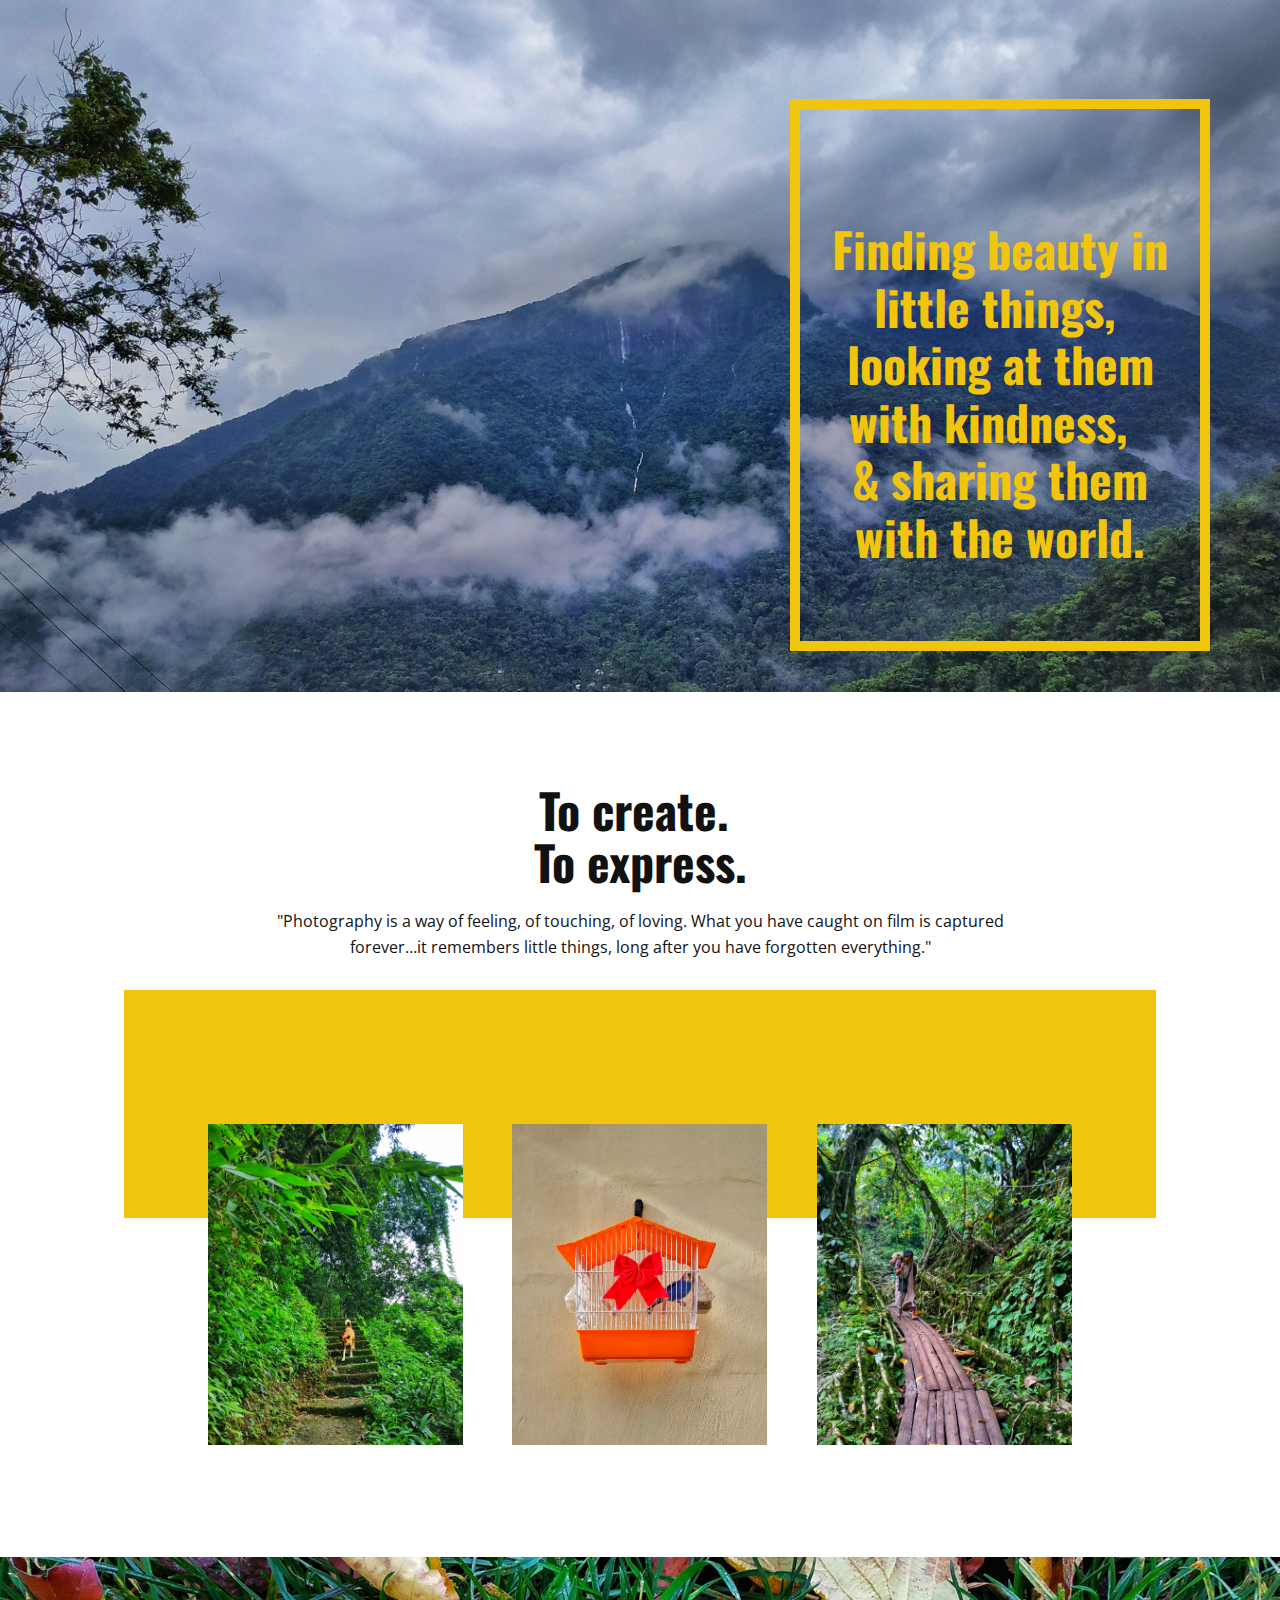
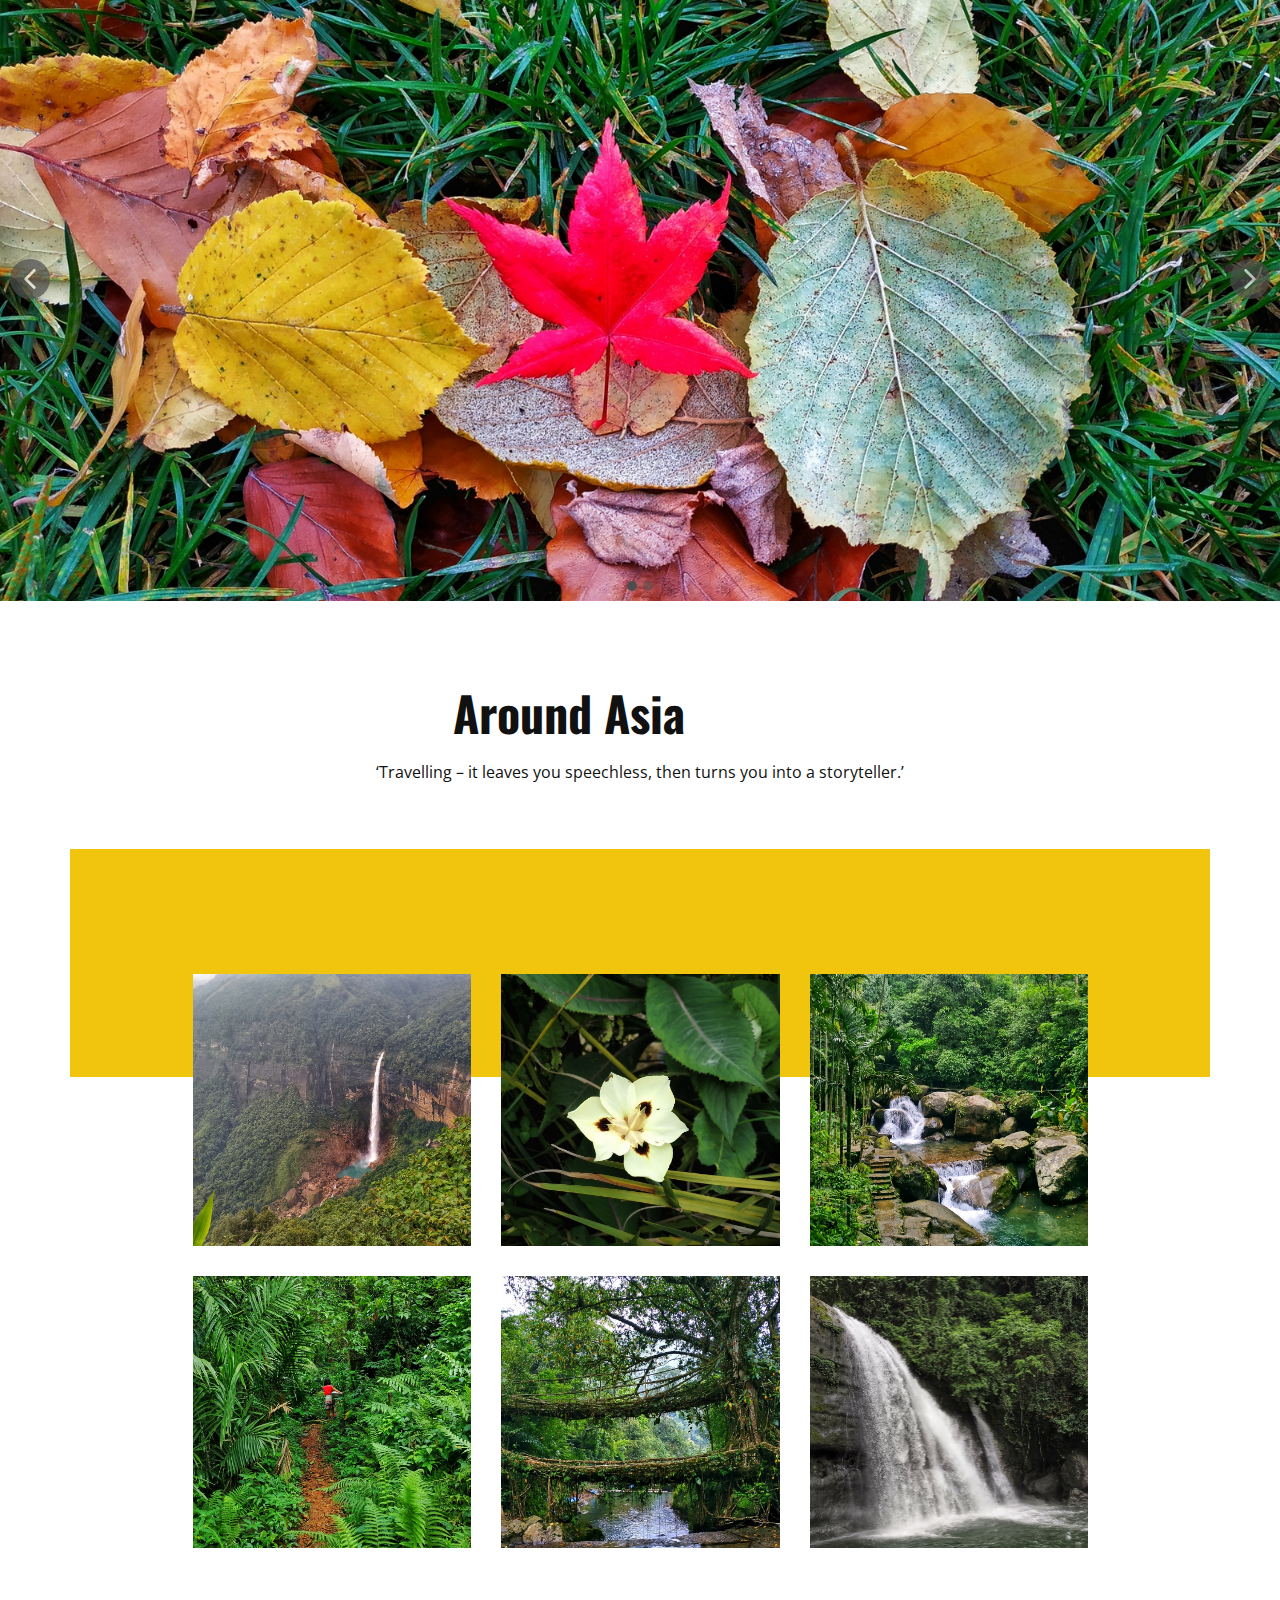
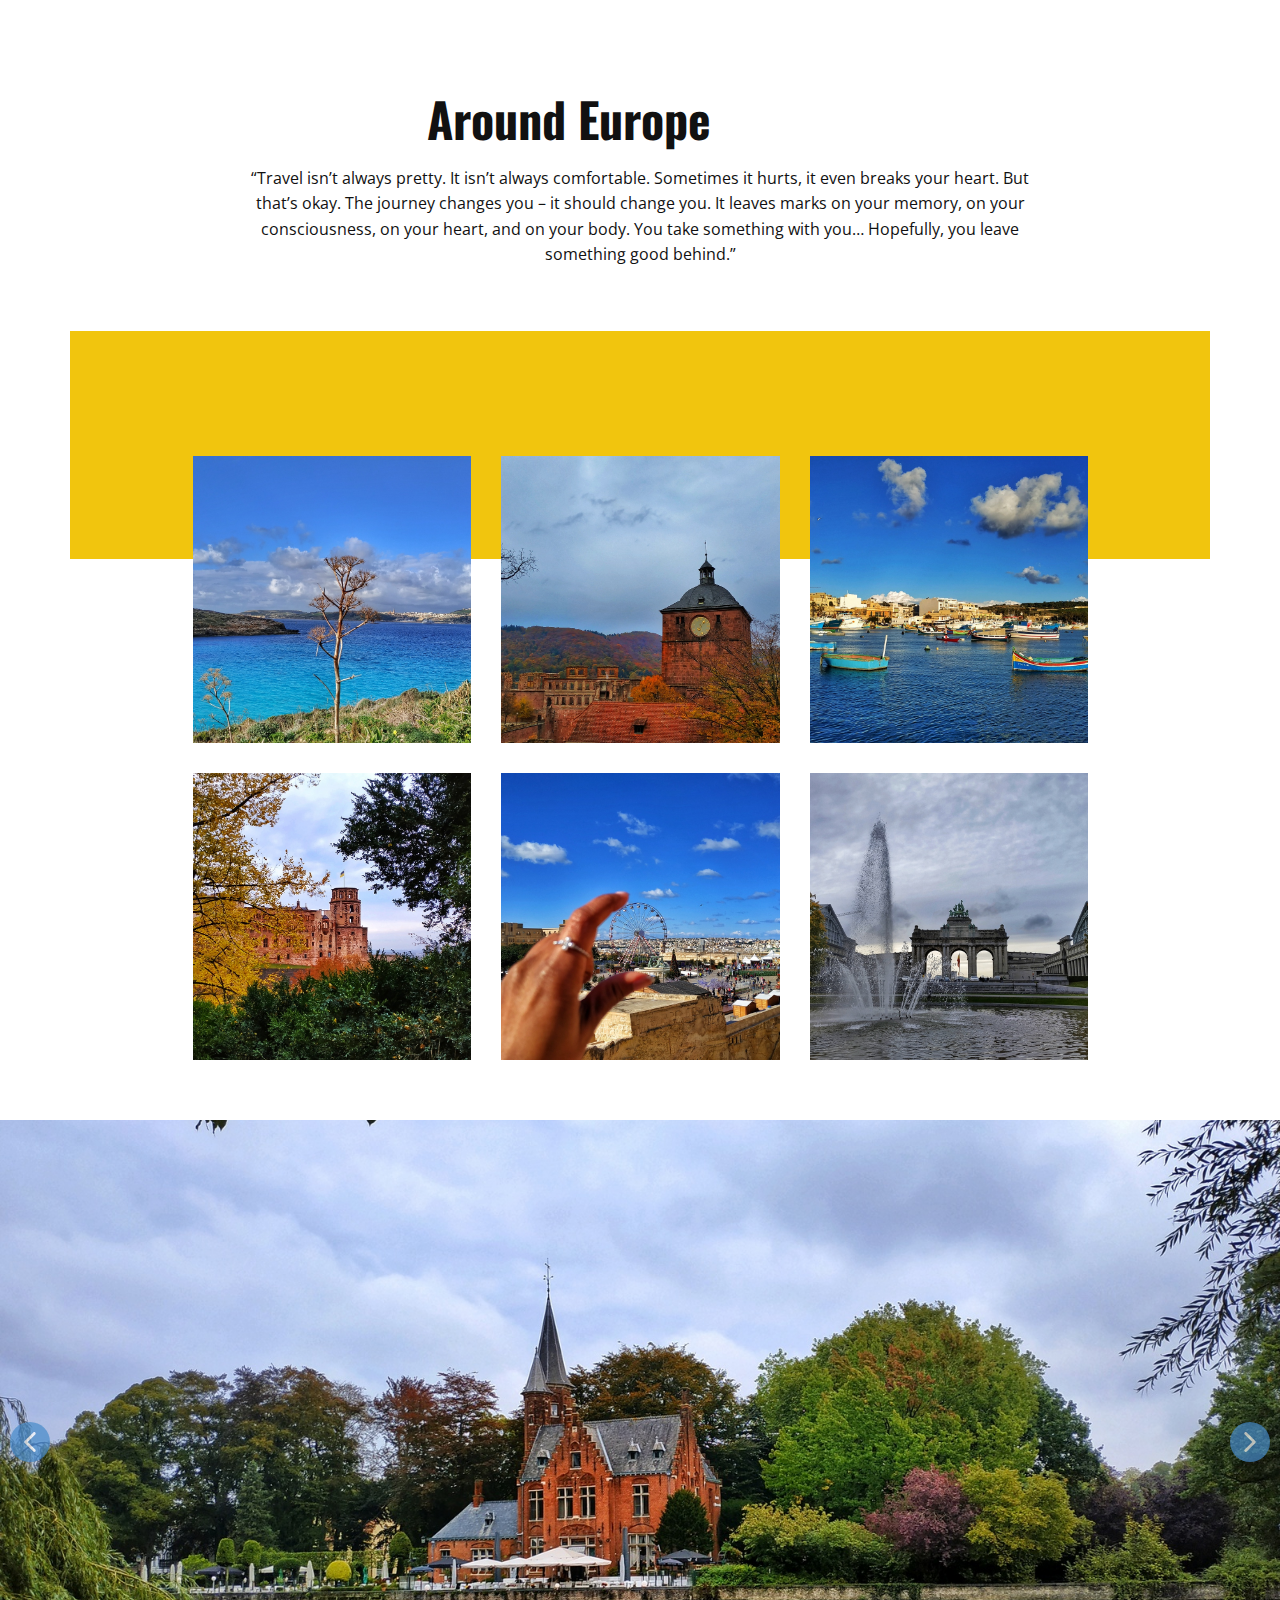
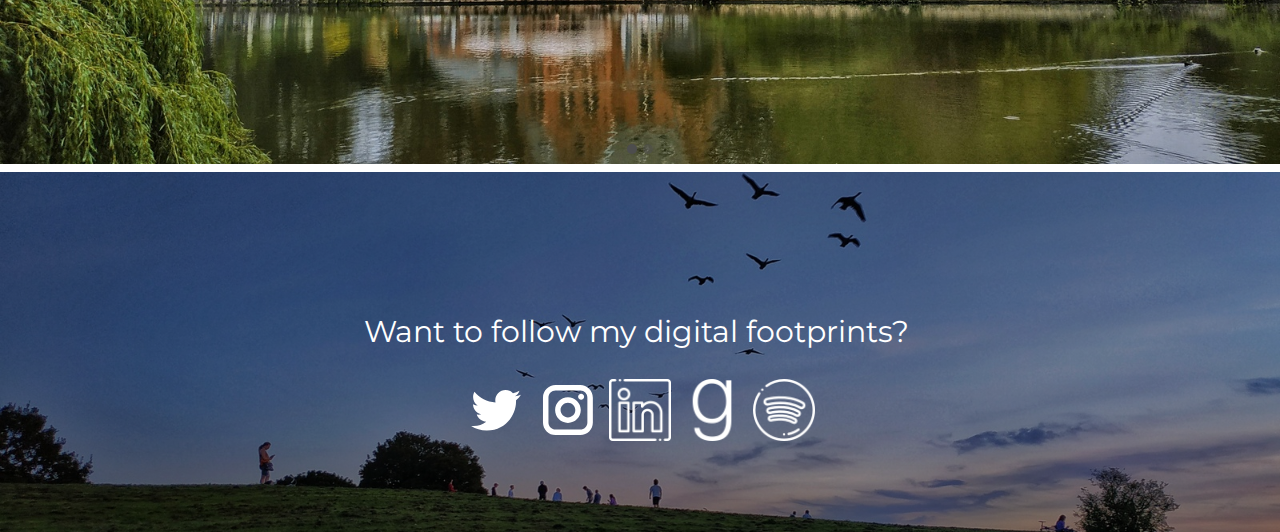
<file: index.html>
<!DOCTYPE html>
<html style="font-size: 16px;">
  <head>
    <meta name="viewport" content="width=device-width, initial-scale=1.0">
    <meta charset="utf-8">
    <meta name="keywords" content="Best places to hike and trek in the world., Our Perfect Team, Sony World Photography Awards, Subscribe to our Newsletter">
    <meta name="description" content="">
    <meta name="page_type" content="np-template-header-footer-from-plugin">
    <title>photo journal</title>
    <link rel="stylesheet" href="nicepage.css" media="screen">
<link rel="stylesheet" href="photo-journal.css" media="screen">
    <script class="u-script" type="text/javascript" src="jquery.js" defer=""></script>
    <script class="u-script" type="text/javascript" src="nicepage.js" defer=""></script>
    <meta name="generator" content="Nicepage 4.6.2, nicepage.com">
    <link id="u-theme-google-font" rel="stylesheet" href="https://fonts.googleapis.com/css?family=Roboto:100,100i,300,300i,400,400i,500,500i,700,700i,900,900i|Open+Sans:300,300i,400,400i,500,500i,600,600i,700,700i,800,800i">
    <link id="u-page-google-font" rel="stylesheet" href="https://fonts.googleapis.com/css?family=Oswald:200,300,400,500,600,700|Montserrat:100,100i,200,200i,300,300i,400,400i,500,500i,600,600i,700,700i,800,800i,900,900i">
    
    
    
    
    
    
    
    
    <script type="application/ld+json">{
		"@context": "http://schema.org",
		"@type": "Organization",
		"name": "photo pg"
}</script>
    <meta name="theme-color" content="#478ac9">
    <meta property="og:title" content="photo journal">
    <meta property="og:description" content="">
    <meta property="og:type" content="website">
  </head>
  <body data-home-page="photo-journal.html" data-home-page-title="photo journal" class="u-body u-overlap u-xl-mode">
    <section class="u-clearfix u-image u-section-1" id="carousel_6ced" data-image-width="4000" data-image-height="2250">
      <div class="u-clearfix u-sheet u-sheet-1">
        <div class="u-align-right u-border-10 u-border-palette-3-base u-container-style u-group u-group-1">
          <div class="u-container-layout u-container-layout-1">
            <h3 class="u-align-center u-custom-font u-font-oswald u-text u-text-palette-3-base u-text-1"> Finding beauty in little things,&nbsp;<br>loo​​​king at them with kindness,&nbsp;&nbsp;<br>&amp; sharing them with the world.
            </h3>
          </div>
        </div>
      </div>
    </section>
    <section class="u-align-center u-clearfix u-valign-middle-lg u-valign-middle-xl u-section-2" id="carousel_7cce">
      <h2 class="u-custom-font u-font-oswald u-text u-text-1"> To create.&nbsp;<br>To express.
      </h2>
      <p class="u-text u-text-2"> "Photography is a way of feeling, of touching, of loving. What you have caught on film is captured forever…it remembers little things, long after you have forgotten everything."</p>
      <div class="u-palette-3-base u-shape u-shape-rectangle u-shape-1"></div>
      <div class="u-layout-grid u-list u-list-1">
        <div class="u-repeater u-repeater-1">
          <div class="u-align-center u-container-style u-list-item u-repeater-item">
            <div class="u-container-layout u-similar-container u-valign-top-md u-container-layout-1">
              <img class="u-image u-image-1" src="images/IMG_20180621_171321_1-03.jpeg" data-image-width="2250" data-image-height="3335">
            </div>
          </div>
          <div class="u-align-center u-container-style u-list-item u-repeater-item">
            <div class="u-container-layout u-similar-container u-valign-top-md u-container-layout-2">
              <img class="u-image u-image-2" src="images/IMG_20191226_132156-03.jpeg" data-image-width="1197" data-image-height="1600">
            </div>
          </div>
          <div class="u-align-center u-container-style u-list-item u-repeater-item">
            <div class="u-container-layout u-similar-container u-valign-top-md u-container-layout-3">
              <img class="u-image u-image-3" src="images/IMG_20180621_180743-03.jpeg" data-image-width="1072" data-image-height="1600">
            </div>
          </div>
        </div>
      </div>
    </section>
    <section class="u-align-center u-clearfix u-valign-middle-lg u-valign-middle-md u-valign-middle-sm u-valign-middle-xl u-section-3" id="carousel_7051">
      <div class="u-carousel u-expanded-width-lg u-expanded-width-md u-expanded-width-xl u-gallery u-gallery-slider u-layout-carousel u-lightbox u-no-transition u-show-text-none u-gallery-1" data-interval="5000" data-u-ride="carousel" id="carousel-2eb2">
        <ol class="u-absolute-hcenter u-carousel-indicators u-carousel-indicators-1">
          <li data-u-target="#carousel-2eb2" data-u-slide-to="0" class="u-active u-grey-70 u-shape-circle" style="width: 10px; height: 10px;"></li>
          <li data-u-target="#carousel-2eb2" data-u-slide-to="1" class="u-grey-70 u-shape-circle" style="width: 10px; height: 10px;"></li>
        </ol>
        <div class="u-carousel-inner u-gallery-inner u-gallery-inner-1" role="listbox">
          <div class="u-active u-carousel-item u-gallery-item u-shape-rectangle u-carousel-item-1">
            <div class="u-back-slide" data-image-width="3931" data-image-height="2250">
              <img class="u-back-image u-expanded" src="images/IMG_20181110_131332-02.jpeg">
            </div>
            
          </div>
          <div class="u-carousel-item u-gallery-item u-shape-rectangle u-carousel-item-2">
            <div class="u-back-slide" data-image-width="1600" data-image-height="846">
              <img class="u-back-image u-expanded" src="images/IMG_20191108_165325-03.jpeg">
            </div>
           
          </div>
        </div>
        <a class="u-absolute-vcenter u-carousel-control u-carousel-control-prev u-grey-70 u-icon-circle u-opacity u-opacity-70 u-spacing-10 u-text-white u-carousel-control-1" href="#carousel-2eb2" role="button" data-u-slide="prev">
          <span aria-hidden="true">
            <svg viewBox="0 0 451.847 451.847"><path d="M97.141,225.92c0-8.095,3.091-16.192,9.259-22.366L300.689,9.27c12.359-12.359,32.397-12.359,44.751,0
c12.354,12.354,12.354,32.388,0,44.748L173.525,225.92l171.903,171.909c12.354,12.354,12.354,32.391,0,44.744
c-12.354,12.365-32.386,12.365-44.745,0l-194.29-194.281C100.226,242.115,97.141,234.018,97.141,225.92z"></path></svg>
          </span>
          <span class="sr-only">
            <svg viewBox="0 0 451.847 451.847"><path d="M97.141,225.92c0-8.095,3.091-16.192,9.259-22.366L300.689,9.27c12.359-12.359,32.397-12.359,44.751,0
c12.354,12.354,12.354,32.388,0,44.748L173.525,225.92l171.903,171.909c12.354,12.354,12.354,32.391,0,44.744
c-12.354,12.365-32.386,12.365-44.745,0l-194.29-194.281C100.226,242.115,97.141,234.018,97.141,225.92z"></path></svg>
          </span>
        </a>
        <a class="u-absolute-vcenter u-carousel-control u-carousel-control-next u-grey-70 u-icon-circle u-opacity u-opacity-70 u-spacing-10 u-text-white u-carousel-control-2" href="#carousel-2eb2" role="button" data-u-slide="next">
          <span aria-hidden="true">
            <svg viewBox="0 0 451.846 451.847"><path d="M345.441,248.292L151.154,442.573c-12.359,12.365-32.397,12.365-44.75,0c-12.354-12.354-12.354-32.391,0-44.744
L278.318,225.92L106.409,54.017c-12.354-12.359-12.354-32.394,0-44.748c12.354-12.359,32.391-12.359,44.75,0l194.287,194.284
c6.177,6.18,9.262,14.271,9.262,22.366C354.708,234.018,351.617,242.115,345.441,248.292z"></path></svg>
          </span>
          <span class="sr-only">
            <svg viewBox="0 0 451.846 451.847"><path d="M345.441,248.292L151.154,442.573c-12.359,12.365-32.397,12.365-44.75,0c-12.354-12.354-12.354-32.391,0-44.744
L278.318,225.92L106.409,54.017c-12.354-12.359-12.354-32.394,0-44.748c12.354-12.359,32.391-12.359,44.75,0l194.287,194.284
c6.177,6.18,9.262,14.271,9.262,22.366C354.708,234.018,351.617,242.115,345.441,248.292z"></path></svg>
          </span>
        </a>
      </div>
    </section>
    <section class="u-align-center u-clearfix u-valign-top-md u-section-4" id="carousel_c06f">
      <div class="u-clearfix u-sheet u-sheet-1">
        <div class="u-align-center u-container-style u-group u-group-1">
          <div class="u-container-layout u-valign-middle-lg u-valign-middle-md u-valign-middle-sm u-valign-middle-xl u-container-layout-1">
            <h2 class="u-custom-font u-font-oswald u-text u-text-1">Around Asia</h2>
            <p class="u-text u-text-2"> ‘Travelling – it leaves you speechless, then turns you into a storyteller.’</p>
          </div>
        </div>
        <div class="u-expanded-width u-palette-3-base u-shape u-shape-rectangle u-shape-1"></div>
        <div class="u-gallery u-layout-grid u-lightbox u-show-text-on-hover u-gallery-1">
          <div class="u-gallery-inner u-gallery-inner-1">
            <div class="u-effect-fade u-gallery-item">
              <div class="u-back-slide" data-image-width="1600" data-image-height="933">
                <img class="u-back-image u-expanded u-back-image-1" src="images/IMG_20180620_173721-03.jpeg">
              </div>
              <div class="u-over-slide u-shading u-over-slide-1">
                <h3 class="u-gallery-heading"></h3>
                <p class="u-gallery-text"></p>
              </div>
            </div>
            <div class="u-effect-fade u-gallery-item">
              <div class="u-back-slide" data-image-width="1600" data-image-height="993">
                <img class="u-back-image u-expanded u-back-image-2" src="images/IMG_20180620_172156-01.jpeg">
              </div>
              <div class="u-over-slide u-shading u-over-slide-2">
                <h3 class="u-gallery-heading"></h3>
                <p class="u-gallery-text"></p>
              </div>
            </div>
            <div class="u-effect-fade u-gallery-item">
              <div class="u-back-slide" data-image-width="2209" data-image-height="3269">
                <img class="u-back-image u-expanded u-back-image-3" src="images/IMG_20180621_180703-01.jpeg">
              </div>
              <div class="u-over-slide u-shading u-over-slide-3">
                <h3 class="u-gallery-heading"></h3>
                <p class="u-gallery-text"></p>
              </div>
            </div>
            <div class="u-effect-fade u-gallery-item">
              <div class="u-back-slide" data-image-width="1076" data-image-height="1600">
                <img class="u-back-image u-expanded u-back-image-4" src="images/IMG_20180622_134109-02.jpeg">
              </div>
              <div class="u-over-slide u-shading u-over-slide-4">
                <h3 class="u-gallery-heading"></h3>
                <p class="u-gallery-text"></p>
              </div>
            </div>
            <div class="u-effect-fade u-gallery-item u-gallery-item-5" data-image-width="287" data-image-height="215">
              <div class="u-back-slide" data-image-width="1600" data-image-height="900">
                <img class="u-back-image u-expanded u-back-image-5" src="images/IMG_20180621_182305-01.jpeg">
              </div>
              <div class="u-over-slide u-shading u-over-slide-5">
                <h3 class="u-gallery-heading" style="background-image: none;"></h3>
                <p class="u-gallery-text" style="background-image: none;"></p>
              </div>
            </div>
            <div class="u-effect-fade u-gallery-item u-gallery-item-6" data-image-width="2520" data-image-height="1463">
              <div class="u-back-slide" data-image-width="1113" data-image-height="1600">
                <img class="u-back-image u-expanded u-back-image-6" src="images/IMG_20180619_134735-02.jpeg">
              </div>
              <div class="u-over-slide u-shading u-over-slide-6">
                <h3 class="u-gallery-heading" style="background-image: none;"></h3>
                <p class="u-gallery-text" style="background-image: none;"></p>
              </div>
            </div>
          </div>
        </div>
      </div>
    </section>
    <section class="u-align-center u-clearfix u-valign-top-md u-section-5" id="carousel_ca61">
      <div class="u-clearfix u-sheet u-sheet-1">
        <div class="u-align-center u-container-style u-group u-group-1">
          <div class="u-container-layout u-valign-middle u-container-layout-1">
            <h2 class="u-custom-font u-font-oswald u-text u-text-1">Around Europe</h2>
            <p class="u-text u-text-2"> “Travel isn’t always pretty. It isn’t always comfortable. Sometimes it hurts, it even breaks your heart. But that’s okay.&nbsp;The journey changes you – it should change you.&nbsp;It leaves marks on your memory, on your consciousness, on your heart, and on your body. You take something with you… Hopefully, you leave something good behind.”</p>
          </div>
        </div>
        <div class="u-expanded-width u-palette-3-base u-shape u-shape-rectangle u-shape-1"></div>
        <div class="u-gallery u-layout-grid u-lightbox u-show-text-on-hover u-gallery-1" id="carousel-c0fc">
          <div class="u-gallery-inner u-gallery-inner-1" role="listbox">
            <div class="u-effect-fade u-gallery-item u-gallery-item-1">
              <div class="u-back-slide" data-image-width="1600" data-image-height="900">
                <img class="u-back-image u-expanded u-back-image-1" src="images/IMG_20191227_103503-01.jpeg">
              </div>
              <div class="u-align-center u-over-slide u-shading u-over-slide-1">
                <h3 class="u-gallery-heading"></h3>
                <p class="u-gallery-text"></p>
              </div>
            </div>
            <div class="u-effect-fade u-gallery-item u-gallery-item-2">
              <div class="u-back-slide" data-image-width="1600" data-image-height="919">
                <img class="u-back-image u-expanded u-back-image-2" src="images/IMG_20181110_132728-02.jpeg">
              </div>
              <div class="u-align-center u-over-slide u-shading u-over-slide-2">
                <h3 class="u-gallery-heading"></h3>
                <p class="u-gallery-text"></p>
              </div>
            </div>
            <div class="u-effect-fade u-gallery-item u-gallery-item-3">
              <div class="u-back-slide" data-image-width="1600" data-image-height="900">
                <img class="u-back-image u-expanded u-back-image-3" src="images/IMG_20191228_155902-02.jpeg">
              </div>
              <div class="u-align-center u-over-slide u-shading u-over-slide-3">
                <h3 class="u-gallery-heading"></h3>
                <p class="u-gallery-text"></p>
              </div>
            </div>
            <div class="u-effect-fade u-gallery-item u-gallery-item-4">
              <div class="u-back-slide" data-image-width="3557" data-image-height="2114">
                <img class="u-back-image u-expanded u-back-image-4" src="images/IMG_20181110_125338-03.jpeg">
              </div>
              <div class="u-align-center u-over-slide u-shading u-over-slide-4">
                <h3 class="u-gallery-heading"></h3>
                <p class="u-gallery-text"></p>
              </div>
            </div>
            <div class="u-effect-fade u-gallery-item u-gallery-item-5" data-image-width="287" data-image-height="215">
              <div class="u-back-slide" data-image-width="4000" data-image-height="2250">
                <img class="u-back-image u-expanded u-back-image-5" src="images/IMG_20191229_121650-02.jpeg">
              </div>
              <div class="u-align-center u-over-slide u-shading u-over-slide-5">
                <h3 class="u-gallery-heading" style="background-image: none;"></h3>
                <p class="u-gallery-text" style="background-image: none;"></p>
              </div>
            </div>
            <div class="u-effect-fade u-gallery-item u-gallery-item-6" data-image-width="2520" data-image-height="1463">
              <div class="u-back-slide" data-image-width="4000" data-image-height="2250">
                <img class="u-back-image u-expanded u-back-image-6" src="images/IMG_20191019_165104-04.jpeg">
              </div>
              <div class="u-align-center u-over-slide u-shading u-over-slide-6">
                <h3 class="u-gallery-heading" style="background-image: none;"></h3>
                <p class="u-gallery-text" style="background-image: none;"></p>
              </div>
            </div>
          </div>
        </div>
      </div>
    </section>
    <section class="u-align-center u-clearfix u-valign-middle-lg u-valign-middle-xl u-section-6" id="carousel_a6ef">
      <div class="u-carousel u-expanded-width u-gallery u-gallery-slider u-layout-carousel u-lightbox u-no-transition u-show-text-none u-gallery-1" data-interval="5000" data-u-ride="carousel" id="carousel-9520">
        <ol class="u-absolute-hcenter u-carousel-indicators u-carousel-indicators-1">
          <li data-u-target="#carousel-9520" data-u-slide-to="0" class="u-active u-grey-70 u-shape-circle" style="width: 10px; height: 10px;"></li>
          <li data-u-target="#carousel-9520" data-u-slide-to="1" class="u-grey-70 u-shape-circle" style="width: 10px; height: 10px;"></li>
        </ol>
        <div class="u-carousel-inner u-gallery-inner u-gallery-inner-1" role="listbox">
          <div class="u-active u-carousel-item u-gallery-item u-shape-rectangle u-carousel-item-1">
            <div class="u-back-slide" data-image-width="1600" data-image-height="900">
              <img class="u-back-image u-expanded" src="images/IMG_20191005_110154-03.jpeg">
            </div>
            
          </div>
          <div class="u-carousel-item u-gallery-item u-shape-rectangle u-carousel-item-2">
            <div class="u-back-slide" data-image-width="4000" data-image-height="2250">
              <img class="u-back-image u-expanded" src="images/IMG_20191225_150134-02.jpeg">
            </div>
            
          </div>
        </div>
        <a class="u-absolute-vcenter u-carousel-control u-carousel-control-prev u-icon-circle u-opacity u-opacity-70 u-palette-1-base u-spacing-10 u-carousel-control-1" href="#carousel-9520" role="button" data-u-slide="prev">
          <span aria-hidden="true">
            <svg viewBox="0 0 451.847 451.847"><path d="M97.141,225.92c0-8.095,3.091-16.192,9.259-22.366L300.689,9.27c12.359-12.359,32.397-12.359,44.751,0
c12.354,12.354,12.354,32.388,0,44.748L173.525,225.92l171.903,171.909c12.354,12.354,12.354,32.391,0,44.744
c-12.354,12.365-32.386,12.365-44.745,0l-194.29-194.281C100.226,242.115,97.141,234.018,97.141,225.92z"></path></svg>
          </span>
          <span class="sr-only">
            <svg viewBox="0 0 451.847 451.847"><path d="M97.141,225.92c0-8.095,3.091-16.192,9.259-22.366L300.689,9.27c12.359-12.359,32.397-12.359,44.751,0
c12.354,12.354,12.354,32.388,0,44.748L173.525,225.92l171.903,171.909c12.354,12.354,12.354,32.391,0,44.744
c-12.354,12.365-32.386,12.365-44.745,0l-194.29-194.281C100.226,242.115,97.141,234.018,97.141,225.92z"></path></svg>
          </span>
        </a>
        <a class="u-absolute-vcenter u-carousel-control u-carousel-control-next u-icon-circle u-opacity u-opacity-70 u-palette-1-base u-spacing-10 u-text-white u-carousel-control-2" href="#carousel-9520" role="button" data-u-slide="next">
          <span aria-hidden="true">
            <svg viewBox="0 0 451.846 451.847"><path d="M345.441,248.292L151.154,442.573c-12.359,12.365-32.397,12.365-44.75,0c-12.354-12.354-12.354-32.391,0-44.744
L278.318,225.92L106.409,54.017c-12.354-12.359-12.354-32.394,0-44.748c12.354-12.359,32.391-12.359,44.75,0l194.287,194.284
c6.177,6.18,9.262,14.271,9.262,22.366C354.708,234.018,351.617,242.115,345.441,248.292z"></path></svg>
          </span>
          <span class="sr-only">
            <svg viewBox="0 0 451.846 451.847"><path d="M345.441,248.292L151.154,442.573c-12.359,12.365-32.397,12.365-44.75,0c-12.354-12.354-12.354-32.391,0-44.744
L278.318,225.92L106.409,54.017c-12.354-12.359-12.354-32.394,0-44.748c12.354-12.359,32.391-12.359,44.75,0l194.287,194.284
c6.177,6.18,9.262,14.271,9.262,22.366C354.708,234.018,351.617,242.115,345.441,248.292z"></path></svg>
          </span>
        </a>
      </div>
    </section>
    <section class="u-align-center u-border-8 u-border-no-bottom u-border-no-left u-border-no-right u-border-white u-clearfix u-image u-shading u-section-7" src="" data-image-width="3915" data-image-height="2206" id="sec-521c">
      <div class="u-align-left u-clearfix u-sheet u-sheet-1">
        <p class="u-custom-font u-font-montserrat u-text u-text-1">Want to follow my digital footprints? </p>
        <div class="u-social-icons u-spacing-10 u-social-icons-1">
          <a class="u-social-url" title="twitter" target="_blank" href="https://twitter.com/Nawrin_B"><span class="u-icon u-social-icon u-social-twitter u-text-white u-icon-1"><svg class="u-svg-link" preserveAspectRatio="xMidYMin slice" viewBox="0 0 112 112" style=""><use xmlns:xlink="http://www.w3.org/1999/xlink" xlink:href="#svg-3665"></use></svg><svg class="u-svg-content" viewBox="0 0 112 112" x="0" y="0" id="svg-3665"><path fill="currentColor" d="M92.2,38.2c0,0.8,0,1.6,0,2.3c0,24.3-18.6,52.4-52.6,52.4c-10.6,0.1-20.2-2.9-28.5-8.2
	c1.4,0.2,2.9,0.2,4.4,0.2c8.7,0,16.7-2.9,23-7.9c-8.1-0.2-14.9-5.5-17.3-12.8c1.1,0.2,2.4,0.2,3.4,0.2c1.6,0,3.3-0.2,4.8-0.7
	c-8.4-1.6-14.9-9.2-14.9-18c0-0.2,0-0.2,0-0.2c2.5,1.4,5.4,2.2,8.4,2.3c-5-3.3-8.3-8.9-8.3-15.4c0-3.4,1-6.5,2.5-9.2
	c9.1,11.1,22.7,18.5,38,19.2c-0.2-1.4-0.4-2.8-0.4-4.3c0.1-10,8.3-18.2,18.5-18.2c5.4,0,10.1,2.2,13.5,5.7c4.3-0.8,8.1-2.3,11.7-4.5
	c-1.4,4.3-4.3,7.9-8.1,10.1c3.7-0.4,7.3-1.4,10.6-2.9C98.9,32.3,95.7,35.5,92.2,38.2z"></path></svg></span>
          </a>
          <a class="u-social-url" title="instagram" target="_blank" href="https://www.instagram.com/nawrin.boshra.moon/"><span class="u-icon u-social-icon u-social-instagram u-text-white u-icon-2"><svg class="u-svg-link" preserveAspectRatio="xMidYMin slice" viewBox="0 0 112 112" style=""><use xmlns:xlink="http://www.w3.org/1999/xlink" xlink:href="#svg-947b"></use></svg><svg class="u-svg-content" viewBox="0 0 112 112" x="0" y="0" id="svg-947b"><path fill="currentColor" d="M55.9,32.9c-12.8,0-23.2,10.4-23.2,23.2s10.4,23.2,23.2,23.2s23.2-10.4,23.2-23.2S68.7,32.9,55.9,32.9z
	 M55.9,69.4c-7.4,0-13.3-6-13.3-13.3c-0.1-7.4,6-13.3,13.3-13.3s13.3,6,13.3,13.3C69.3,63.5,63.3,69.4,55.9,69.4z"></path><path fill="#FFFFFF" d="M79.7,26.8c-3,0-5.4,2.5-5.4,5.4s2.5,5.4,5.4,5.4c3,0,5.4-2.5,5.4-5.4S82.7,26.8,79.7,26.8z"></path><path fill="currentColor" d="M78.2,11H33.5C21,11,10.8,21.3,10.8,33.7v44.7c0,12.6,10.2,22.8,22.7,22.8h44.7c12.6,0,22.7-10.2,22.7-22.7
	V33.7C100.8,21.1,90.6,11,78.2,11z M91,78.4c0,7.1-5.8,12.8-12.8,12.8H33.5c-7.1,0-12.8-5.8-12.8-12.8V33.7
	c0-7.1,5.8-12.8,12.8-12.8h44.7c7.1,0,12.8,5.8,12.8,12.8V78.4z"></path></svg></span>
          </a>
          <a class="u-social-url" target="_blank" data-type="Custom" title="linkedin" href="https://www.linkedin.com/in/nawrin-boshra/"><span class="u-file-icon u-icon u-social-custom u-social-icon u-text-white u-icon-3"><img src="images/25.png" alt=""></span>
          </a>
          <a class="u-social-url" target="_blank" data-type="Custom" title="Custom" href="https://www.goodreads.com/goodreadscomnawrin_boshra_moon"><span class="u-file-icon u-icon u-social-custom u-social-icon u-text-white u-icon-4"><img src="images/26.png" alt=""></span>
          </a>
          <a class="u-social-url" target="_blank" data-type="Custom" title="spotify" href="https://open.spotify.com/user/31rczalwalm5hc3yw4sa5y3ipdga?si=1b1581a2cc1f41a1"><span class="u-file-icon u-icon u-social-custom u-social-icon u-text-white u-icon-5"><img src="images/27.png" alt=""></span>
          </a>
        </div>
      </div>
    </section>
    
    
    
   
  </body>
</html>
</file>
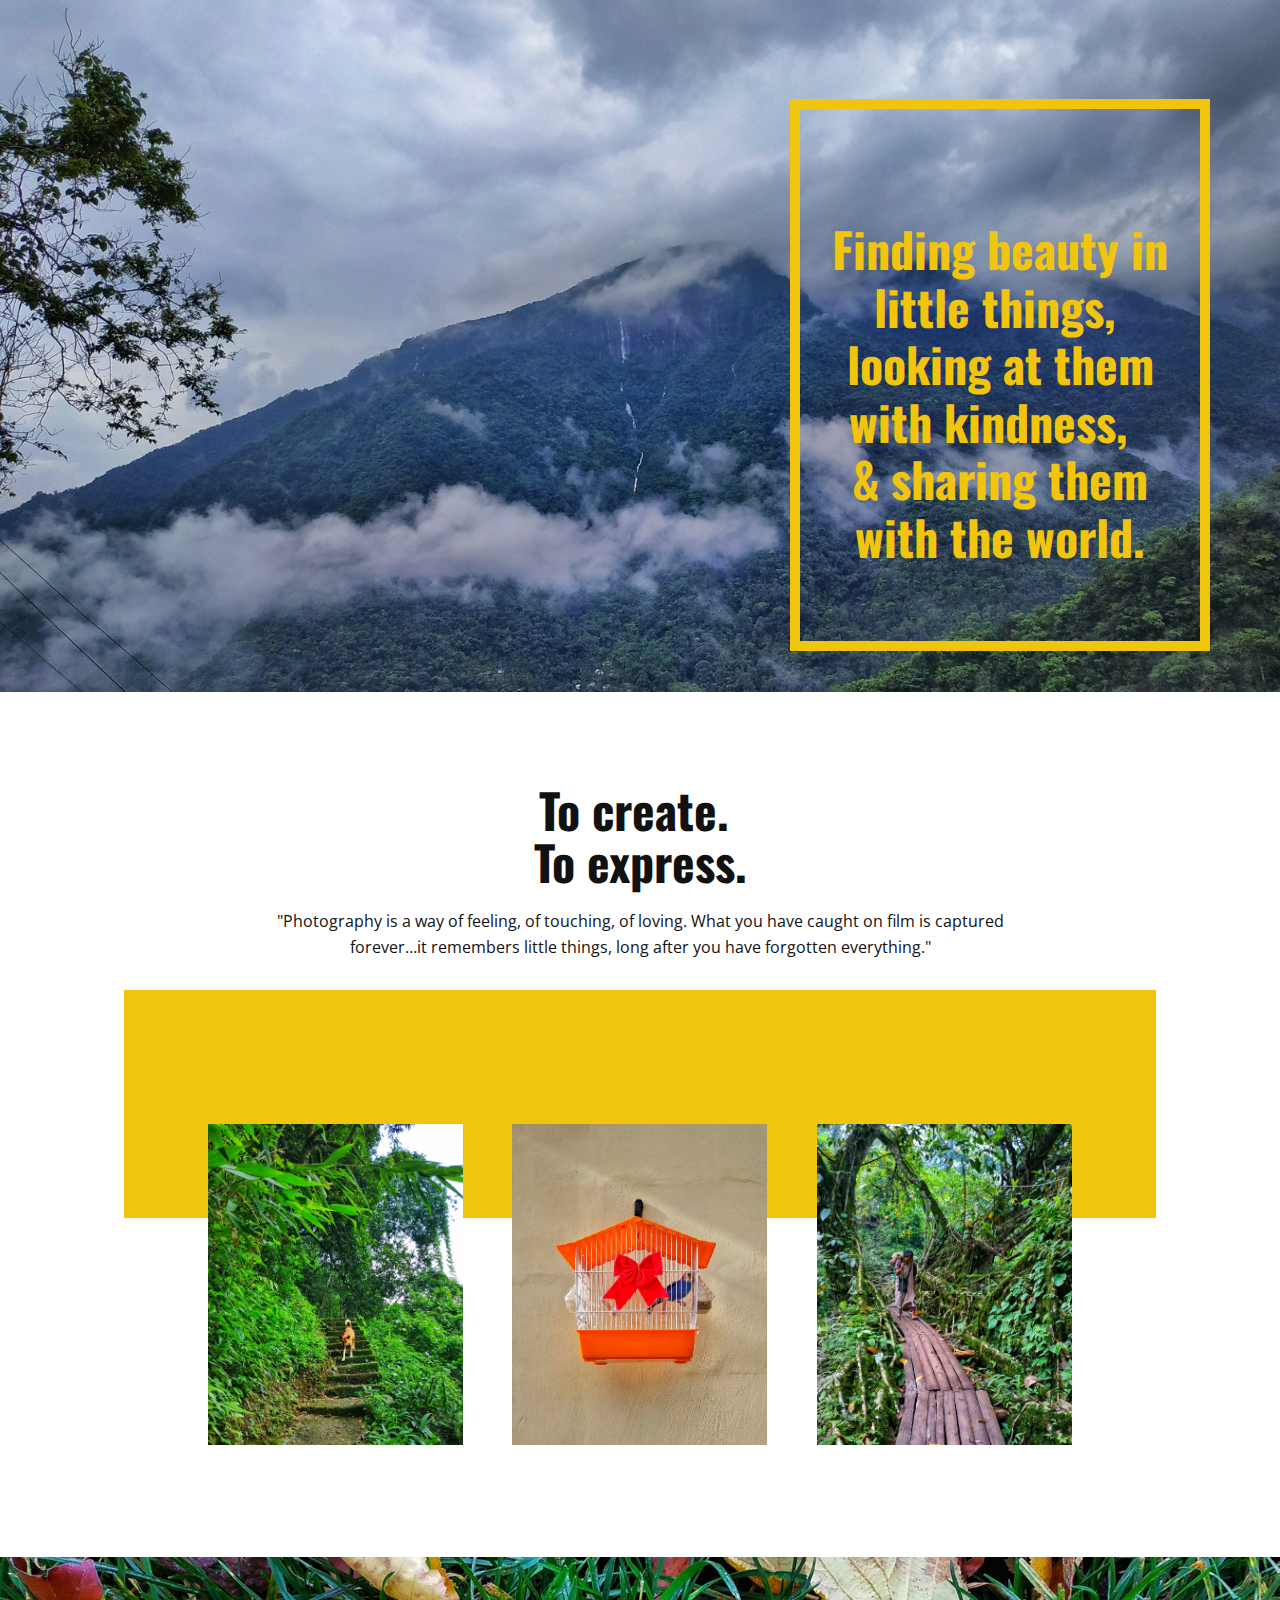
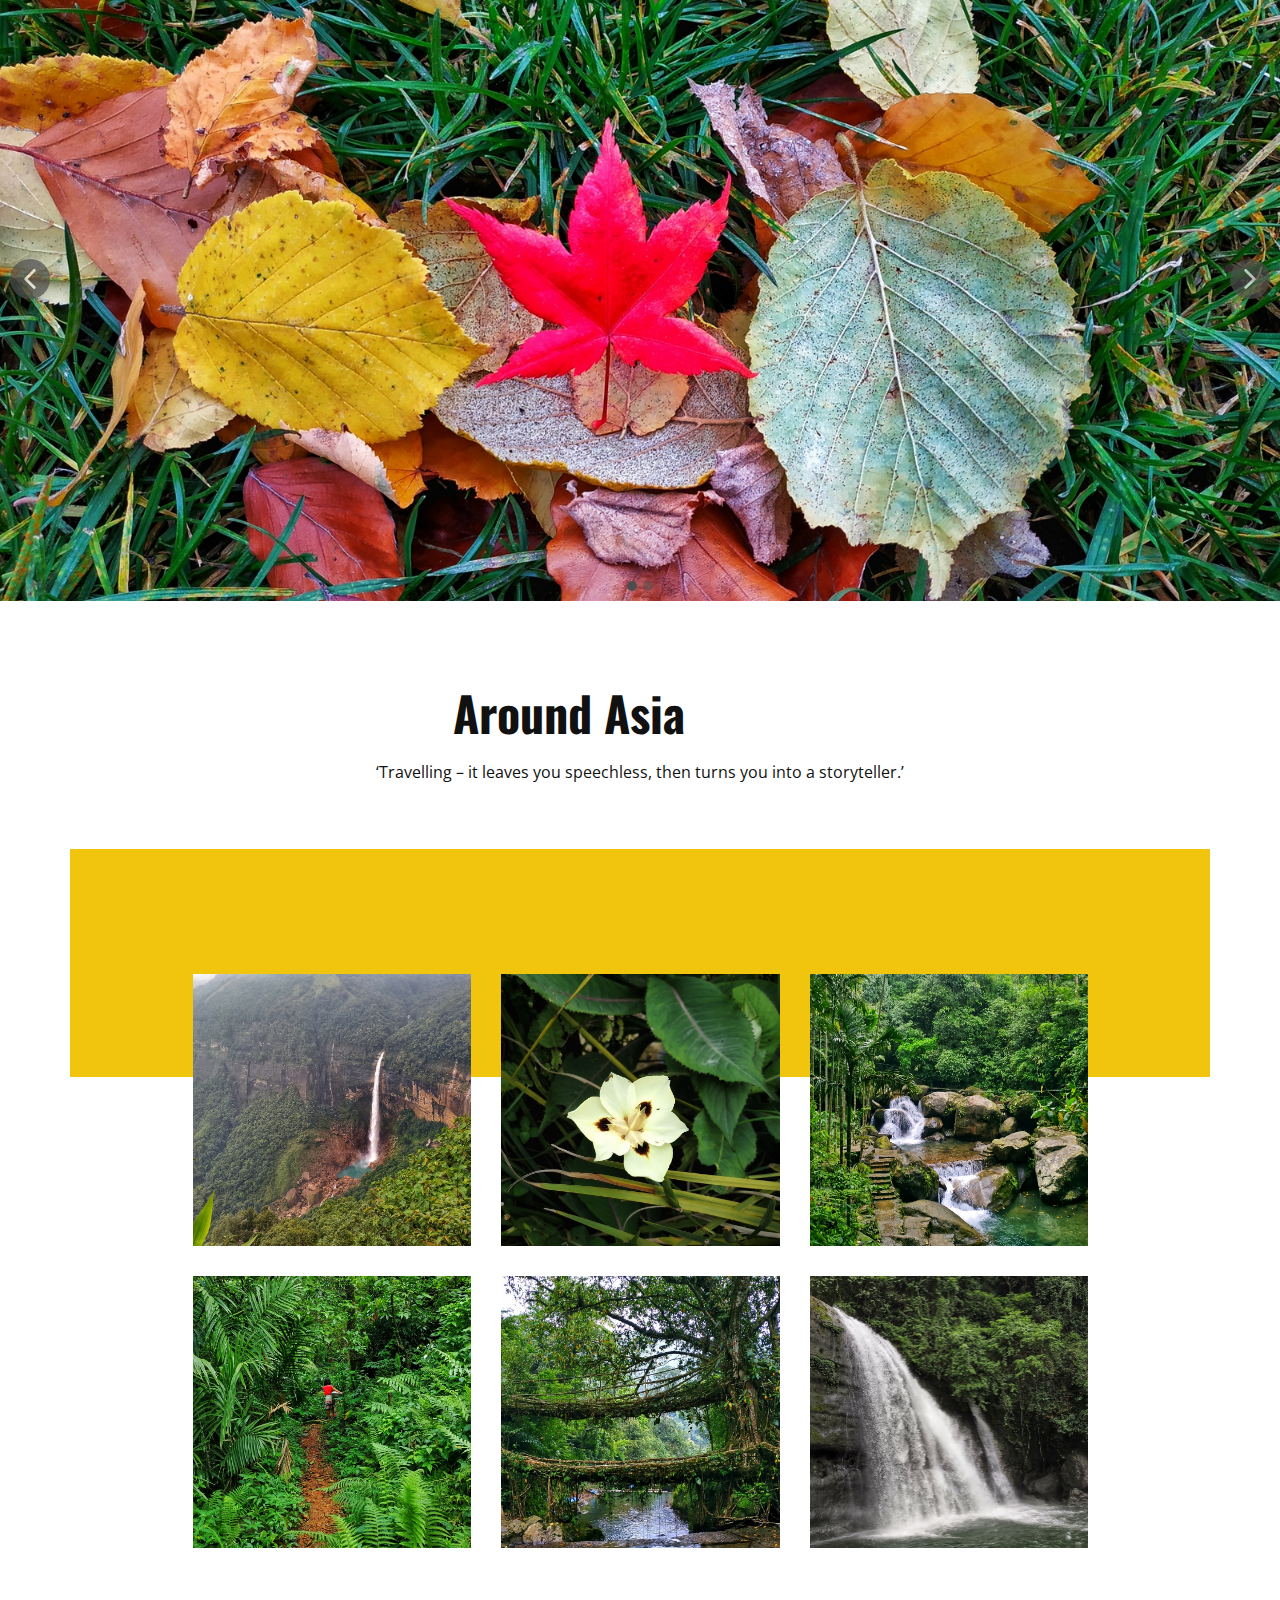
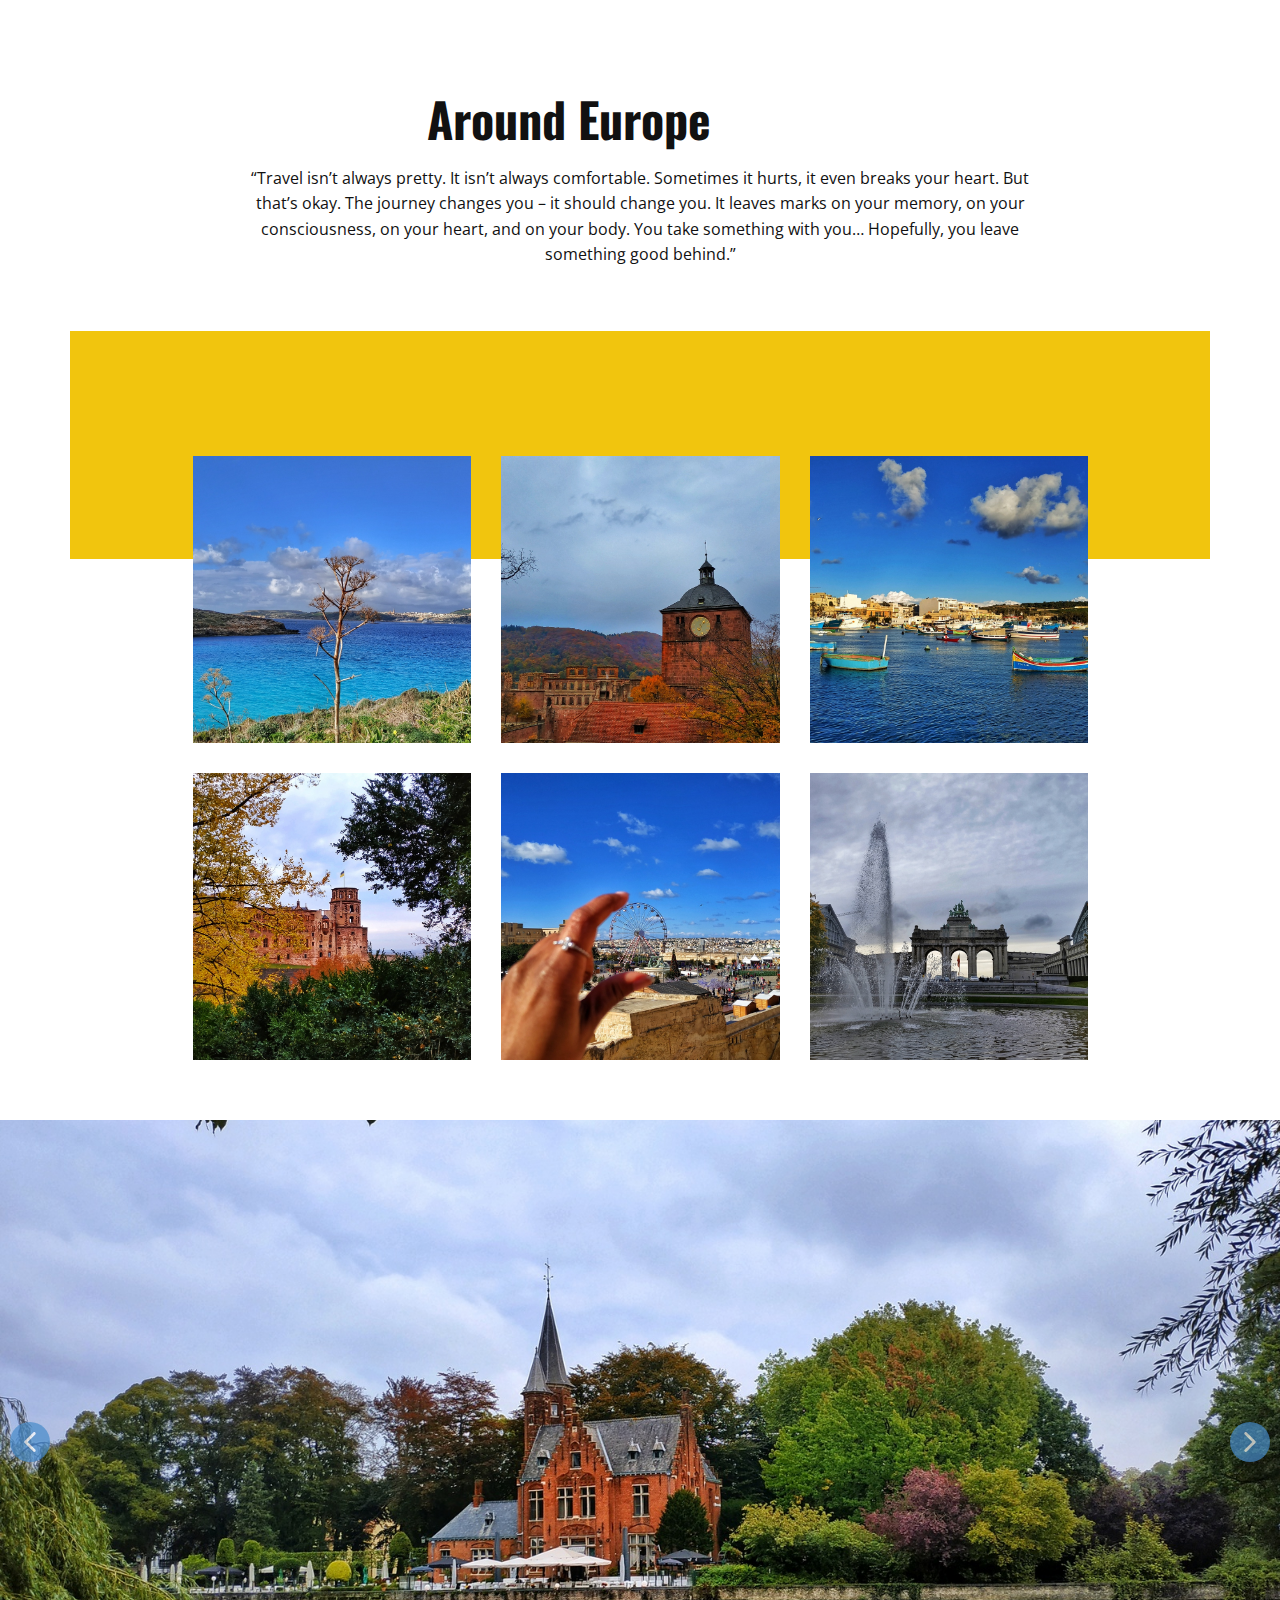
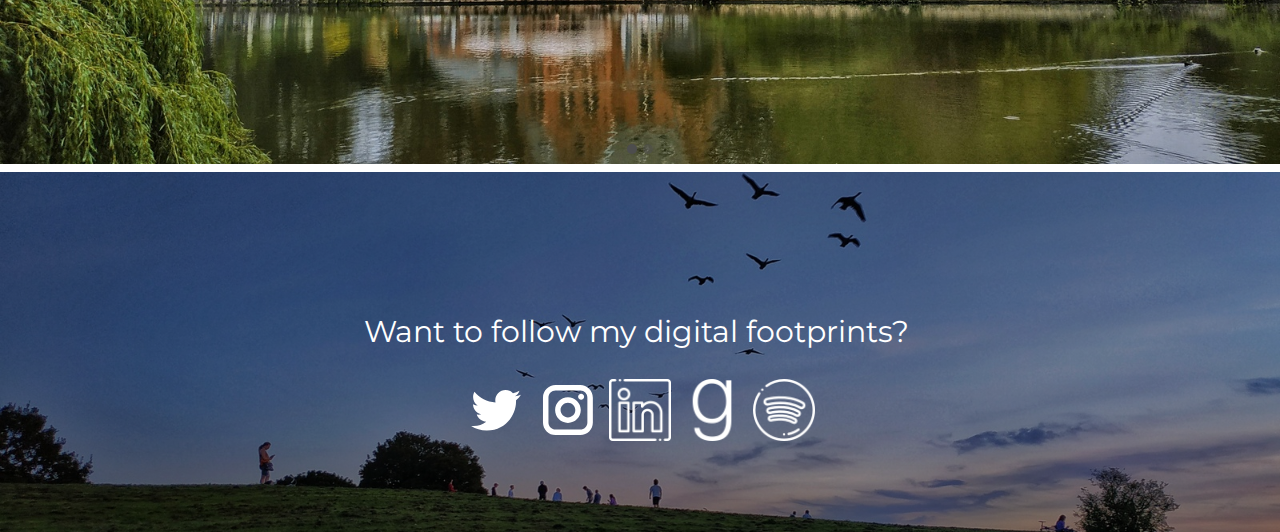
<file: photo-journal.html>
<!DOCTYPE html>
<html style="font-size: 16px;">
  <head>
    <meta name="viewport" content="width=device-width, initial-scale=1.0">
    <meta charset="utf-8">
    <meta name="keywords" content="Best places to hike and trek in the world., Our Perfect Team, Sony World Photography Awards, Subscribe to our Newsletter">
    <meta name="description" content="">
    <meta name="page_type" content="np-template-header-footer-from-plugin">
    <title>photo journal</title>
    <link rel="stylesheet" href="nicepage.css" media="screen">
<link rel="stylesheet" href="photo-journal.css" media="screen">
    <script class="u-script" type="text/javascript" src="jquery.js" defer=""></script>
    <script class="u-script" type="text/javascript" src="nicepage.js" defer=""></script>
    <meta name="generator" content="Nicepage 4.6.2, nicepage.com">
    <link id="u-theme-google-font" rel="stylesheet" href="https://fonts.googleapis.com/css?family=Roboto:100,100i,300,300i,400,400i,500,500i,700,700i,900,900i|Open+Sans:300,300i,400,400i,500,500i,600,600i,700,700i,800,800i">
    <link id="u-page-google-font" rel="stylesheet" href="https://fonts.googleapis.com/css?family=Oswald:200,300,400,500,600,700|Montserrat:100,100i,200,200i,300,300i,400,400i,500,500i,600,600i,700,700i,800,800i,900,900i">
    
    
    
    
    
    
    
    
    <script type="application/ld+json">{
		"@context": "http://schema.org",
		"@type": "Organization",
		"name": "photo pg"
}</script>
    <meta name="theme-color" content="#478ac9">
    <meta property="og:title" content="photo journal">
    <meta property="og:description" content="">
    <meta property="og:type" content="website">
  </head>
  <body class="u-body u-overlap u-xl-mode">
    <section class="u-clearfix u-image u-section-1" id="carousel_6ced" data-image-width="4000" data-image-height="2250">
      <div class="u-clearfix u-sheet u-sheet-1">
        <div class="u-align-right u-border-10 u-border-palette-3-base u-container-style u-group u-group-1">
          <div class="u-container-layout u-container-layout-1">
            <h3 class="u-align-center u-custom-font u-font-oswald u-text u-text-palette-3-base u-text-1"> Finding beauty in little things,&nbsp;<br>loo​​​king at them with kindness,&nbsp;&nbsp;<br>&amp; sharing them with the world.
            </h3>
          </div>
        </div>
      </div>
    </section>
    <section class="u-align-center u-clearfix u-valign-middle-lg u-valign-middle-xl u-section-2" id="carousel_7cce">
      <h2 class="u-custom-font u-font-oswald u-text u-text-1"> To create.&nbsp;<br>To express.
      </h2>
      <p class="u-text u-text-2"> "Photography is a way of feeling, of touching, of loving. What you have caught on film is captured forever…it remembers little things, long after you have forgotten everything."</p>
      <div class="u-palette-3-base u-shape u-shape-rectangle u-shape-1"></div>
      <div class="u-layout-grid u-list u-list-1">
        <div class="u-repeater u-repeater-1">
          <div class="u-align-center u-container-style u-list-item u-repeater-item">
            <div class="u-container-layout u-similar-container u-valign-top-md u-container-layout-1">
              <img class="u-image u-image-1" src="images/IMG_20180621_171321_1-03.jpeg" data-image-width="2250" data-image-height="3335">
            </div>
          </div>
          <div class="u-align-center u-container-style u-list-item u-repeater-item">
            <div class="u-container-layout u-similar-container u-valign-top-md u-container-layout-2">
              <img class="u-image u-image-2" src="images/IMG_20191226_132156-03.jpeg" data-image-width="1197" data-image-height="1600">
            </div>
          </div>
          <div class="u-align-center u-container-style u-list-item u-repeater-item">
            <div class="u-container-layout u-similar-container u-valign-top-md u-container-layout-3">
              <img class="u-image u-image-3" src="images/IMG_20180621_180743-03.jpeg" data-image-width="1072" data-image-height="1600">
            </div>
          </div>
        </div>
      </div>
    </section>
    <section class="u-align-center u-clearfix u-valign-middle-lg u-valign-middle-md u-valign-middle-sm u-valign-middle-xl u-section-3" id="carousel_7051">
      <div class="u-carousel u-expanded-width-lg u-expanded-width-md u-expanded-width-xl u-gallery u-gallery-slider u-layout-carousel u-lightbox u-no-transition u-show-text-none u-gallery-1" data-interval="5000" data-u-ride="carousel" id="carousel-2eb2">
        <ol class="u-absolute-hcenter u-carousel-indicators u-carousel-indicators-1">
          <li data-u-target="#carousel-2eb2" data-u-slide-to="0" class="u-active u-grey-70 u-shape-circle" style="width: 10px; height: 10px;"></li>
          <li data-u-target="#carousel-2eb2" data-u-slide-to="1" class="u-grey-70 u-shape-circle" style="width: 10px; height: 10px;"></li>
        </ol>
        <div class="u-carousel-inner u-gallery-inner u-gallery-inner-1" role="listbox">
          <div class="u-active u-carousel-item u-gallery-item u-shape-rectangle u-carousel-item-1">
            <div class="u-back-slide" data-image-width="3931" data-image-height="2250">
              <img class="u-back-image u-expanded" src="images/IMG_20181110_131332-02.jpeg">
            </div>
            
          </div>
          <div class="u-carousel-item u-gallery-item u-shape-rectangle u-carousel-item-2">
            <div class="u-back-slide" data-image-width="1600" data-image-height="846">
              <img class="u-back-image u-expanded" src="images/IMG_20191108_165325-03.jpeg">
            </div>
           
          </div>
        </div>
        <a class="u-absolute-vcenter u-carousel-control u-carousel-control-prev u-grey-70 u-icon-circle u-opacity u-opacity-70 u-spacing-10 u-text-white u-carousel-control-1" href="#carousel-2eb2" role="button" data-u-slide="prev">
          <span aria-hidden="true">
            <svg viewBox="0 0 451.847 451.847"><path d="M97.141,225.92c0-8.095,3.091-16.192,9.259-22.366L300.689,9.27c12.359-12.359,32.397-12.359,44.751,0
c12.354,12.354,12.354,32.388,0,44.748L173.525,225.92l171.903,171.909c12.354,12.354,12.354,32.391,0,44.744
c-12.354,12.365-32.386,12.365-44.745,0l-194.29-194.281C100.226,242.115,97.141,234.018,97.141,225.92z"></path></svg>
          </span>
          <span class="sr-only">
            <svg viewBox="0 0 451.847 451.847"><path d="M97.141,225.92c0-8.095,3.091-16.192,9.259-22.366L300.689,9.27c12.359-12.359,32.397-12.359,44.751,0
c12.354,12.354,12.354,32.388,0,44.748L173.525,225.92l171.903,171.909c12.354,12.354,12.354,32.391,0,44.744
c-12.354,12.365-32.386,12.365-44.745,0l-194.29-194.281C100.226,242.115,97.141,234.018,97.141,225.92z"></path></svg>
          </span>
        </a>
        <a class="u-absolute-vcenter u-carousel-control u-carousel-control-next u-grey-70 u-icon-circle u-opacity u-opacity-70 u-spacing-10 u-text-white u-carousel-control-2" href="#carousel-2eb2" role="button" data-u-slide="next">
          <span aria-hidden="true">
            <svg viewBox="0 0 451.846 451.847"><path d="M345.441,248.292L151.154,442.573c-12.359,12.365-32.397,12.365-44.75,0c-12.354-12.354-12.354-32.391,0-44.744
L278.318,225.92L106.409,54.017c-12.354-12.359-12.354-32.394,0-44.748c12.354-12.359,32.391-12.359,44.75,0l194.287,194.284
c6.177,6.18,9.262,14.271,9.262,22.366C354.708,234.018,351.617,242.115,345.441,248.292z"></path></svg>
          </span>
          <span class="sr-only">
            <svg viewBox="0 0 451.846 451.847"><path d="M345.441,248.292L151.154,442.573c-12.359,12.365-32.397,12.365-44.75,0c-12.354-12.354-12.354-32.391,0-44.744
L278.318,225.92L106.409,54.017c-12.354-12.359-12.354-32.394,0-44.748c12.354-12.359,32.391-12.359,44.75,0l194.287,194.284
c6.177,6.18,9.262,14.271,9.262,22.366C354.708,234.018,351.617,242.115,345.441,248.292z"></path></svg>
          </span>
        </a>
      </div>
    </section>
    <section class="u-align-center u-clearfix u-valign-top-md u-section-4" id="carousel_c06f">
      <div class="u-clearfix u-sheet u-sheet-1">
        <div class="u-align-center u-container-style u-group u-group-1">
          <div class="u-container-layout u-valign-middle-lg u-valign-middle-md u-valign-middle-sm u-valign-middle-xl u-container-layout-1">
            <h2 class="u-custom-font u-font-oswald u-text u-text-1">Around Asia</h2>
            <p class="u-text u-text-2"> ‘Travelling – it leaves you speechless, then turns you into a storyteller.’</p>
          </div>
        </div>
        <div class="u-expanded-width u-palette-3-base u-shape u-shape-rectangle u-shape-1"></div>
        <div class="u-gallery u-layout-grid u-lightbox u-show-text-on-hover u-gallery-1">
          <div class="u-gallery-inner u-gallery-inner-1">
            <div class="u-effect-fade u-gallery-item">
              <div class="u-back-slide" data-image-width="1600" data-image-height="933">
                <img class="u-back-image u-expanded u-back-image-1" src="images/IMG_20180620_173721-03.jpeg">
              </div>
              <div class="u-over-slide u-shading u-over-slide-1">
                <h3 class="u-gallery-heading"></h3>
                <p class="u-gallery-text"></p>
              </div>
            </div>
            <div class="u-effect-fade u-gallery-item">
              <div class="u-back-slide" data-image-width="1600" data-image-height="993">
                <img class="u-back-image u-expanded u-back-image-2" src="images/IMG_20180620_172156-01.jpeg">
              </div>
              <div class="u-over-slide u-shading u-over-slide-2">
                <h3 class="u-gallery-heading"></h3>
                <p class="u-gallery-text"></p>
              </div>
            </div>
            <div class="u-effect-fade u-gallery-item">
              <div class="u-back-slide" data-image-width="2209" data-image-height="3269">
                <img class="u-back-image u-expanded u-back-image-3" src="images/IMG_20180621_180703-01.jpeg">
              </div>
              <div class="u-over-slide u-shading u-over-slide-3">
                <h3 class="u-gallery-heading"></h3>
                <p class="u-gallery-text"></p>
              </div>
            </div>
            <div class="u-effect-fade u-gallery-item">
              <div class="u-back-slide" data-image-width="1076" data-image-height="1600">
                <img class="u-back-image u-expanded u-back-image-4" src="images/IMG_20180622_134109-02.jpeg">
              </div>
              <div class="u-over-slide u-shading u-over-slide-4">
                <h3 class="u-gallery-heading"></h3>
                <p class="u-gallery-text"></p>
              </div>
            </div>
            <div class="u-effect-fade u-gallery-item u-gallery-item-5" data-image-width="287" data-image-height="215">
              <div class="u-back-slide" data-image-width="1600" data-image-height="900">
                <img class="u-back-image u-expanded u-back-image-5" src="images/IMG_20180621_182305-01.jpeg">
              </div>
              <div class="u-over-slide u-shading u-over-slide-5">
                <h3 class="u-gallery-heading" style="background-image: none;"></h3>
                <p class="u-gallery-text" style="background-image: none;"></p>
              </div>
            </div>
            <div class="u-effect-fade u-gallery-item u-gallery-item-6" data-image-width="2520" data-image-height="1463">
              <div class="u-back-slide" data-image-width="1113" data-image-height="1600">
                <img class="u-back-image u-expanded u-back-image-6" src="images/IMG_20180619_134735-02.jpeg">
              </div>
              <div class="u-over-slide u-shading u-over-slide-6">
                <h3 class="u-gallery-heading" style="background-image: none;"></h3>
                <p class="u-gallery-text" style="background-image: none;"></p>
              </div>
            </div>
          </div>
        </div>
      </div>
    </section>
    <section class="u-align-center u-clearfix u-valign-top-md u-section-5" id="carousel_ca61">
      <div class="u-clearfix u-sheet u-sheet-1">
        <div class="u-align-center u-container-style u-group u-group-1">
          <div class="u-container-layout u-valign-middle u-container-layout-1">
            <h2 class="u-custom-font u-font-oswald u-text u-text-1">Around Europe</h2>
            <p class="u-text u-text-2"> “Travel isn’t always pretty. It isn’t always comfortable. Sometimes it hurts, it even breaks your heart. But that’s okay.&nbsp;The journey changes you – it should change you.&nbsp;It leaves marks on your memory, on your consciousness, on your heart, and on your body. You take something with you… Hopefully, you leave something good behind.”</p>
          </div>
        </div>
        <div class="u-expanded-width u-palette-3-base u-shape u-shape-rectangle u-shape-1"></div>
        <div class="u-gallery u-layout-grid u-lightbox u-show-text-on-hover u-gallery-1" id="carousel-c0fc">
          <div class="u-gallery-inner u-gallery-inner-1" role="listbox">
            <div class="u-effect-fade u-gallery-item u-gallery-item-1">
              <div class="u-back-slide" data-image-width="1600" data-image-height="900">
                <img class="u-back-image u-expanded u-back-image-1" src="images/IMG_20191227_103503-01.jpeg">
              </div>
              <div class="u-align-center u-over-slide u-shading u-over-slide-1">
                <h3 class="u-gallery-heading"></h3>
                <p class="u-gallery-text"></p>
              </div>
            </div>
            <div class="u-effect-fade u-gallery-item u-gallery-item-2">
              <div class="u-back-slide" data-image-width="1600" data-image-height="919">
                <img class="u-back-image u-expanded u-back-image-2" src="images/IMG_20181110_132728-02.jpeg">
              </div>
              <div class="u-align-center u-over-slide u-shading u-over-slide-2">
                <h3 class="u-gallery-heading"></h3>
                <p class="u-gallery-text"></p>
              </div>
            </div>
            <div class="u-effect-fade u-gallery-item u-gallery-item-3">
              <div class="u-back-slide" data-image-width="1600" data-image-height="900">
                <img class="u-back-image u-expanded u-back-image-3" src="images/IMG_20191228_155902-02.jpeg">
              </div>
              <div class="u-align-center u-over-slide u-shading u-over-slide-3">
                <h3 class="u-gallery-heading"></h3>
                <p class="u-gallery-text"></p>
              </div>
            </div>
            <div class="u-effect-fade u-gallery-item u-gallery-item-4">
              <div class="u-back-slide" data-image-width="3557" data-image-height="2114">
                <img class="u-back-image u-expanded u-back-image-4" src="images/IMG_20181110_125338-03.jpeg">
              </div>
              <div class="u-align-center u-over-slide u-shading u-over-slide-4">
                <h3 class="u-gallery-heading"></h3>
                <p class="u-gallery-text"></p>
              </div>
            </div>
            <div class="u-effect-fade u-gallery-item u-gallery-item-5" data-image-width="287" data-image-height="215">
              <div class="u-back-slide" data-image-width="4000" data-image-height="2250">
                <img class="u-back-image u-expanded u-back-image-5" src="images/IMG_20191229_121650-02.jpeg">
              </div>
              <div class="u-align-center u-over-slide u-shading u-over-slide-5">
                <h3 class="u-gallery-heading" style="background-image: none;"></h3>
                <p class="u-gallery-text" style="background-image: none;"></p>
              </div>
            </div>
            <div class="u-effect-fade u-gallery-item u-gallery-item-6" data-image-width="2520" data-image-height="1463">
              <div class="u-back-slide" data-image-width="4000" data-image-height="2250">
                <img class="u-back-image u-expanded u-back-image-6" src="images/IMG_20191019_165104-04.jpeg">
              </div>
              <div class="u-align-center u-over-slide u-shading u-over-slide-6">
                <h3 class="u-gallery-heading" style="background-image: none;"></h3>
                <p class="u-gallery-text" style="background-image: none;"></p>
              </div>
            </div>
          </div>
        </div>
      </div>
    </section>
    <section class="u-align-center u-clearfix u-valign-middle-lg u-valign-middle-xl u-section-6" id="carousel_a6ef">
      <div class="u-carousel u-expanded-width u-gallery u-gallery-slider u-layout-carousel u-lightbox u-no-transition u-show-text-none u-gallery-1" data-interval="5000" data-u-ride="carousel" id="carousel-9520">
        <ol class="u-absolute-hcenter u-carousel-indicators u-carousel-indicators-1">
          <li data-u-target="#carousel-9520" data-u-slide-to="0" class="u-active u-grey-70 u-shape-circle" style="width: 10px; height: 10px;"></li>
          <li data-u-target="#carousel-9520" data-u-slide-to="1" class="u-grey-70 u-shape-circle" style="width: 10px; height: 10px;"></li>
        </ol>
        <div class="u-carousel-inner u-gallery-inner u-gallery-inner-1" role="listbox">
          <div class="u-active u-carousel-item u-gallery-item u-shape-rectangle u-carousel-item-1">
            <div class="u-back-slide" data-image-width="1600" data-image-height="900">
              <img class="u-back-image u-expanded" src="images/IMG_20191005_110154-03.jpeg">
            </div>
            
          </div>
          <div class="u-carousel-item u-gallery-item u-shape-rectangle u-carousel-item-2">
            <div class="u-back-slide" data-image-width="4000" data-image-height="2250">
              <img class="u-back-image u-expanded" src="images/IMG_20191225_150134-02.jpeg">
            </div>
            
          </div>
        </div>
        <a class="u-absolute-vcenter u-carousel-control u-carousel-control-prev u-icon-circle u-opacity u-opacity-70 u-palette-1-base u-spacing-10 u-carousel-control-1" href="#carousel-9520" role="button" data-u-slide="prev">
          <span aria-hidden="true">
            <svg viewBox="0 0 451.847 451.847"><path d="M97.141,225.92c0-8.095,3.091-16.192,9.259-22.366L300.689,9.27c12.359-12.359,32.397-12.359,44.751,0
c12.354,12.354,12.354,32.388,0,44.748L173.525,225.92l171.903,171.909c12.354,12.354,12.354,32.391,0,44.744
c-12.354,12.365-32.386,12.365-44.745,0l-194.29-194.281C100.226,242.115,97.141,234.018,97.141,225.92z"></path></svg>
          </span>
          <span class="sr-only">
            <svg viewBox="0 0 451.847 451.847"><path d="M97.141,225.92c0-8.095,3.091-16.192,9.259-22.366L300.689,9.27c12.359-12.359,32.397-12.359,44.751,0
c12.354,12.354,12.354,32.388,0,44.748L173.525,225.92l171.903,171.909c12.354,12.354,12.354,32.391,0,44.744
c-12.354,12.365-32.386,12.365-44.745,0l-194.29-194.281C100.226,242.115,97.141,234.018,97.141,225.92z"></path></svg>
          </span>
        </a>
        <a class="u-absolute-vcenter u-carousel-control u-carousel-control-next u-icon-circle u-opacity u-opacity-70 u-palette-1-base u-spacing-10 u-text-white u-carousel-control-2" href="#carousel-9520" role="button" data-u-slide="next">
          <span aria-hidden="true">
            <svg viewBox="0 0 451.846 451.847"><path d="M345.441,248.292L151.154,442.573c-12.359,12.365-32.397,12.365-44.75,0c-12.354-12.354-12.354-32.391,0-44.744
L278.318,225.92L106.409,54.017c-12.354-12.359-12.354-32.394,0-44.748c12.354-12.359,32.391-12.359,44.75,0l194.287,194.284
c6.177,6.18,9.262,14.271,9.262,22.366C354.708,234.018,351.617,242.115,345.441,248.292z"></path></svg>
          </span>
          <span class="sr-only">
            <svg viewBox="0 0 451.846 451.847"><path d="M345.441,248.292L151.154,442.573c-12.359,12.365-32.397,12.365-44.75,0c-12.354-12.354-12.354-32.391,0-44.744
L278.318,225.92L106.409,54.017c-12.354-12.359-12.354-32.394,0-44.748c12.354-12.359,32.391-12.359,44.75,0l194.287,194.284
c6.177,6.18,9.262,14.271,9.262,22.366C354.708,234.018,351.617,242.115,345.441,248.292z"></path></svg>
          </span>
        </a>
      </div>
    </section>
    <section class="u-align-center u-border-8 u-border-no-bottom u-border-no-left u-border-no-right u-border-white u-clearfix u-image u-shading u-section-7" src="" data-image-width="3915" data-image-height="2206" id="sec-521c">
      <div class="u-align-left u-clearfix u-sheet u-sheet-1">
        <p class="u-custom-font u-font-montserrat u-text u-text-1">Want to follow my digital footprints? </p>
        <div class="u-social-icons u-spacing-10 u-social-icons-1">
          <a class="u-social-url" title="twitter" target="_blank" href="https://twitter.com/Nawrin_B"><span class="u-icon u-social-icon u-social-twitter u-text-white u-icon-1"><svg class="u-svg-link" preserveAspectRatio="xMidYMin slice" viewBox="0 0 112 112" style=""><use xmlns:xlink="http://www.w3.org/1999/xlink" xlink:href="#svg-3665"></use></svg><svg class="u-svg-content" viewBox="0 0 112 112" x="0" y="0" id="svg-3665"><path fill="currentColor" d="M92.2,38.2c0,0.8,0,1.6,0,2.3c0,24.3-18.6,52.4-52.6,52.4c-10.6,0.1-20.2-2.9-28.5-8.2
	c1.4,0.2,2.9,0.2,4.4,0.2c8.7,0,16.7-2.9,23-7.9c-8.1-0.2-14.9-5.5-17.3-12.8c1.1,0.2,2.4,0.2,3.4,0.2c1.6,0,3.3-0.2,4.8-0.7
	c-8.4-1.6-14.9-9.2-14.9-18c0-0.2,0-0.2,0-0.2c2.5,1.4,5.4,2.2,8.4,2.3c-5-3.3-8.3-8.9-8.3-15.4c0-3.4,1-6.5,2.5-9.2
	c9.1,11.1,22.7,18.5,38,19.2c-0.2-1.4-0.4-2.8-0.4-4.3c0.1-10,8.3-18.2,18.5-18.2c5.4,0,10.1,2.2,13.5,5.7c4.3-0.8,8.1-2.3,11.7-4.5
	c-1.4,4.3-4.3,7.9-8.1,10.1c3.7-0.4,7.3-1.4,10.6-2.9C98.9,32.3,95.7,35.5,92.2,38.2z"></path></svg></span>
          </a>
          <a class="u-social-url" title="instagram" target="_blank" href="https://www.instagram.com/nawrin.boshra.moon/"><span class="u-icon u-social-icon u-social-instagram u-text-white u-icon-2"><svg class="u-svg-link" preserveAspectRatio="xMidYMin slice" viewBox="0 0 112 112" style=""><use xmlns:xlink="http://www.w3.org/1999/xlink" xlink:href="#svg-947b"></use></svg><svg class="u-svg-content" viewBox="0 0 112 112" x="0" y="0" id="svg-947b"><path fill="currentColor" d="M55.9,32.9c-12.8,0-23.2,10.4-23.2,23.2s10.4,23.2,23.2,23.2s23.2-10.4,23.2-23.2S68.7,32.9,55.9,32.9z
	 M55.9,69.4c-7.4,0-13.3-6-13.3-13.3c-0.1-7.4,6-13.3,13.3-13.3s13.3,6,13.3,13.3C69.3,63.5,63.3,69.4,55.9,69.4z"></path><path fill="#FFFFFF" d="M79.7,26.8c-3,0-5.4,2.5-5.4,5.4s2.5,5.4,5.4,5.4c3,0,5.4-2.5,5.4-5.4S82.7,26.8,79.7,26.8z"></path><path fill="currentColor" d="M78.2,11H33.5C21,11,10.8,21.3,10.8,33.7v44.7c0,12.6,10.2,22.8,22.7,22.8h44.7c12.6,0,22.7-10.2,22.7-22.7
	V33.7C100.8,21.1,90.6,11,78.2,11z M91,78.4c0,7.1-5.8,12.8-12.8,12.8H33.5c-7.1,0-12.8-5.8-12.8-12.8V33.7
	c0-7.1,5.8-12.8,12.8-12.8h44.7c7.1,0,12.8,5.8,12.8,12.8V78.4z"></path></svg></span>
          </a>
          <a class="u-social-url" target="_blank" data-type="Custom" title="linkedin" href="https://www.linkedin.com/in/nawrin-boshra/"><span class="u-file-icon u-icon u-social-custom u-social-icon u-text-white u-icon-3"><img src="images/25.png" alt=""></span>
          </a>
          <a class="u-social-url" target="_blank" data-type="Custom" title="Custom" href="https://www.goodreads.com/goodreadscomnawrin_boshra_moon"><span class="u-file-icon u-icon u-social-custom u-social-icon u-text-white u-icon-4"><img src="images/26.png" alt=""></span>
          </a>
          <a class="u-social-url" target="_blank" data-type="Custom" title="spotify" href="https://open.spotify.com/user/31rczalwalm5hc3yw4sa5y3ipdga?si=1b1581a2cc1f41a1"><span class="u-file-icon u-icon u-social-custom u-social-icon u-text-white u-icon-5"><img src="images/27.png" alt=""></span>
          </a>
        </div>
      </div>
    </section>
    
    
    
    
  </body>
</html>
</file>
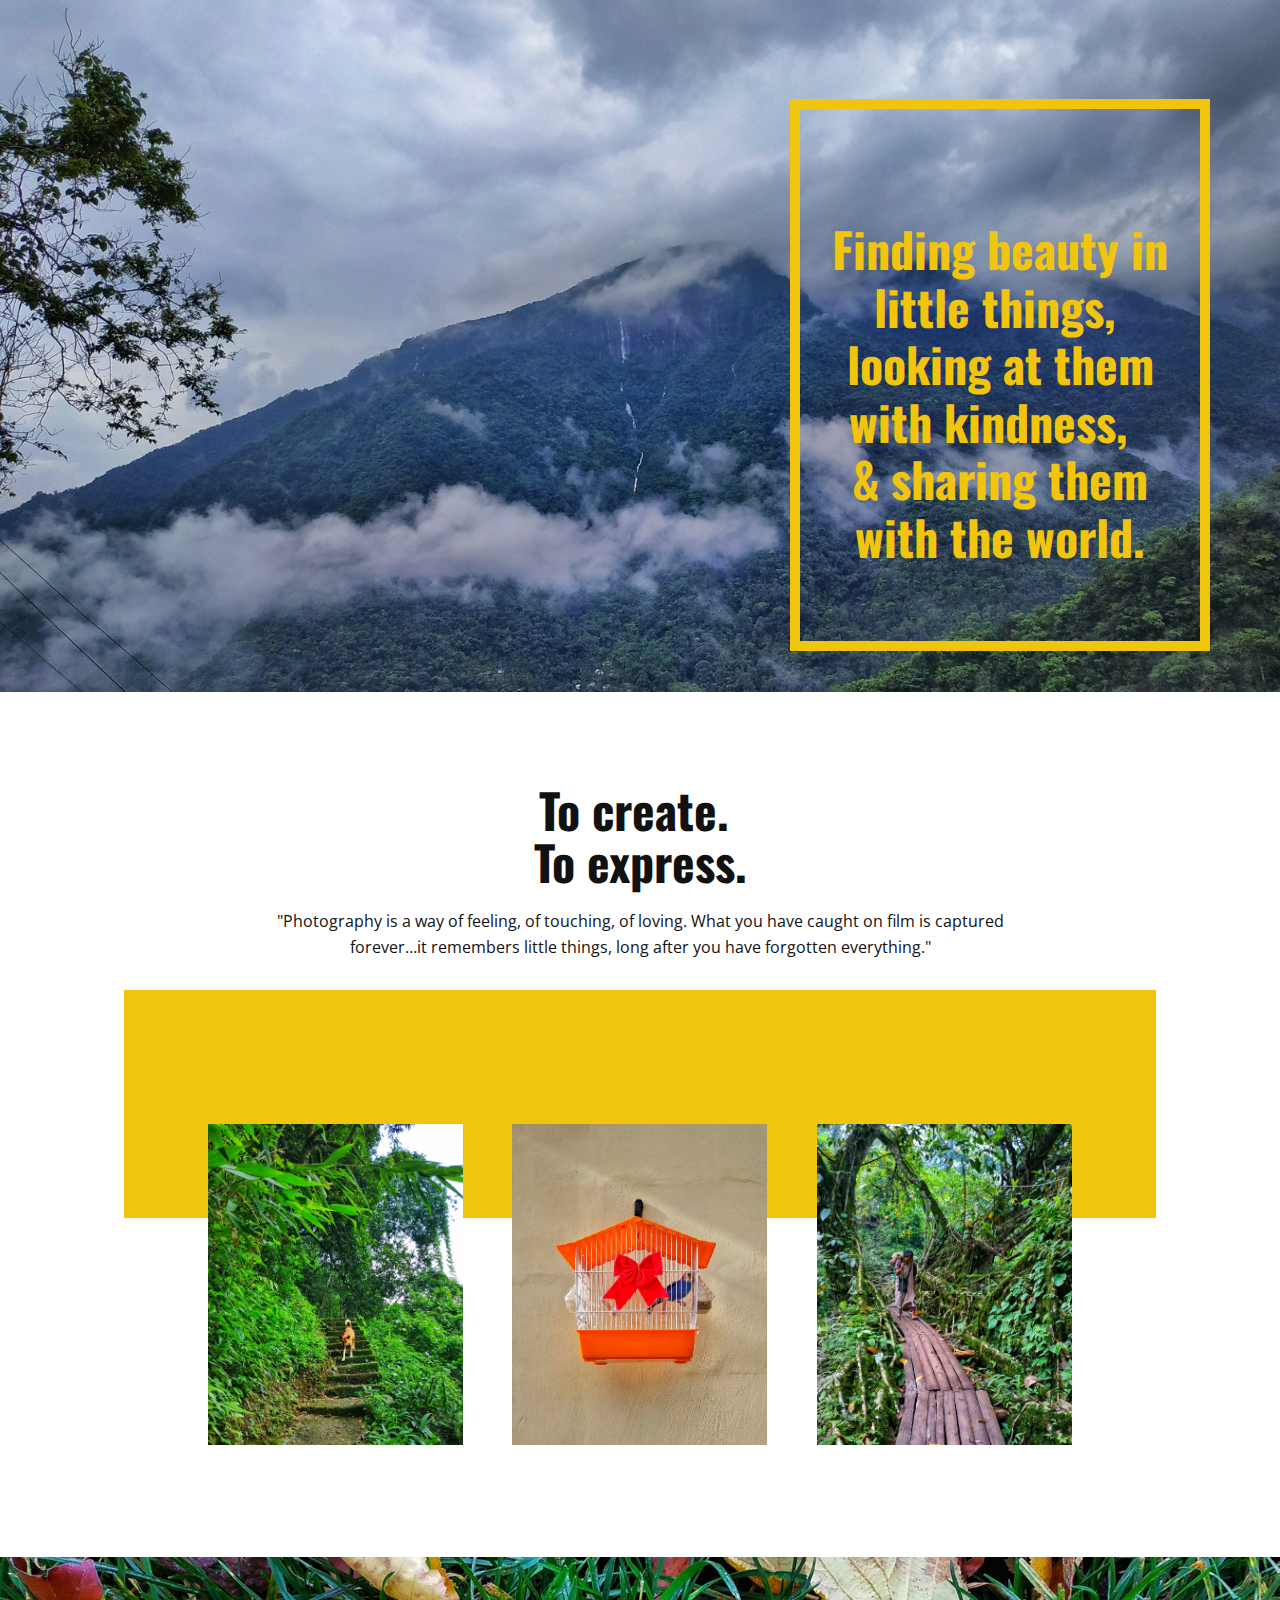
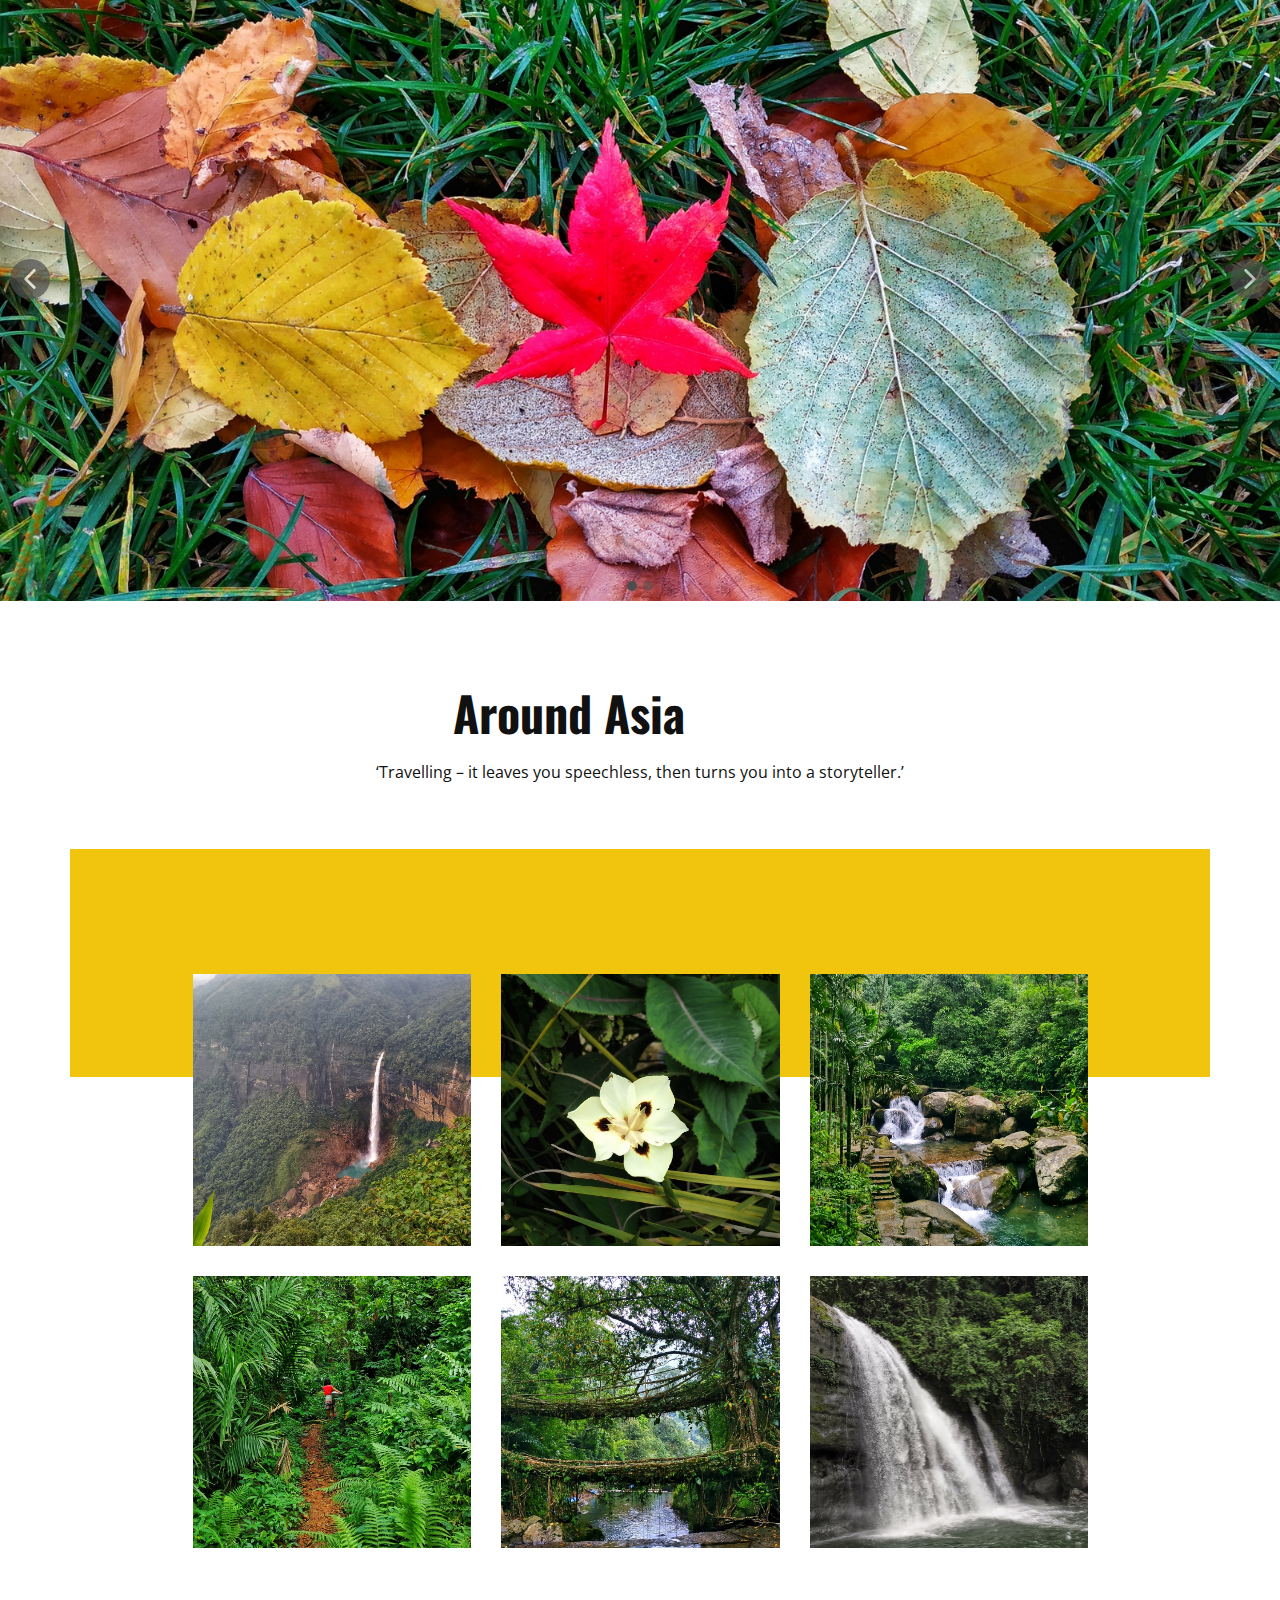
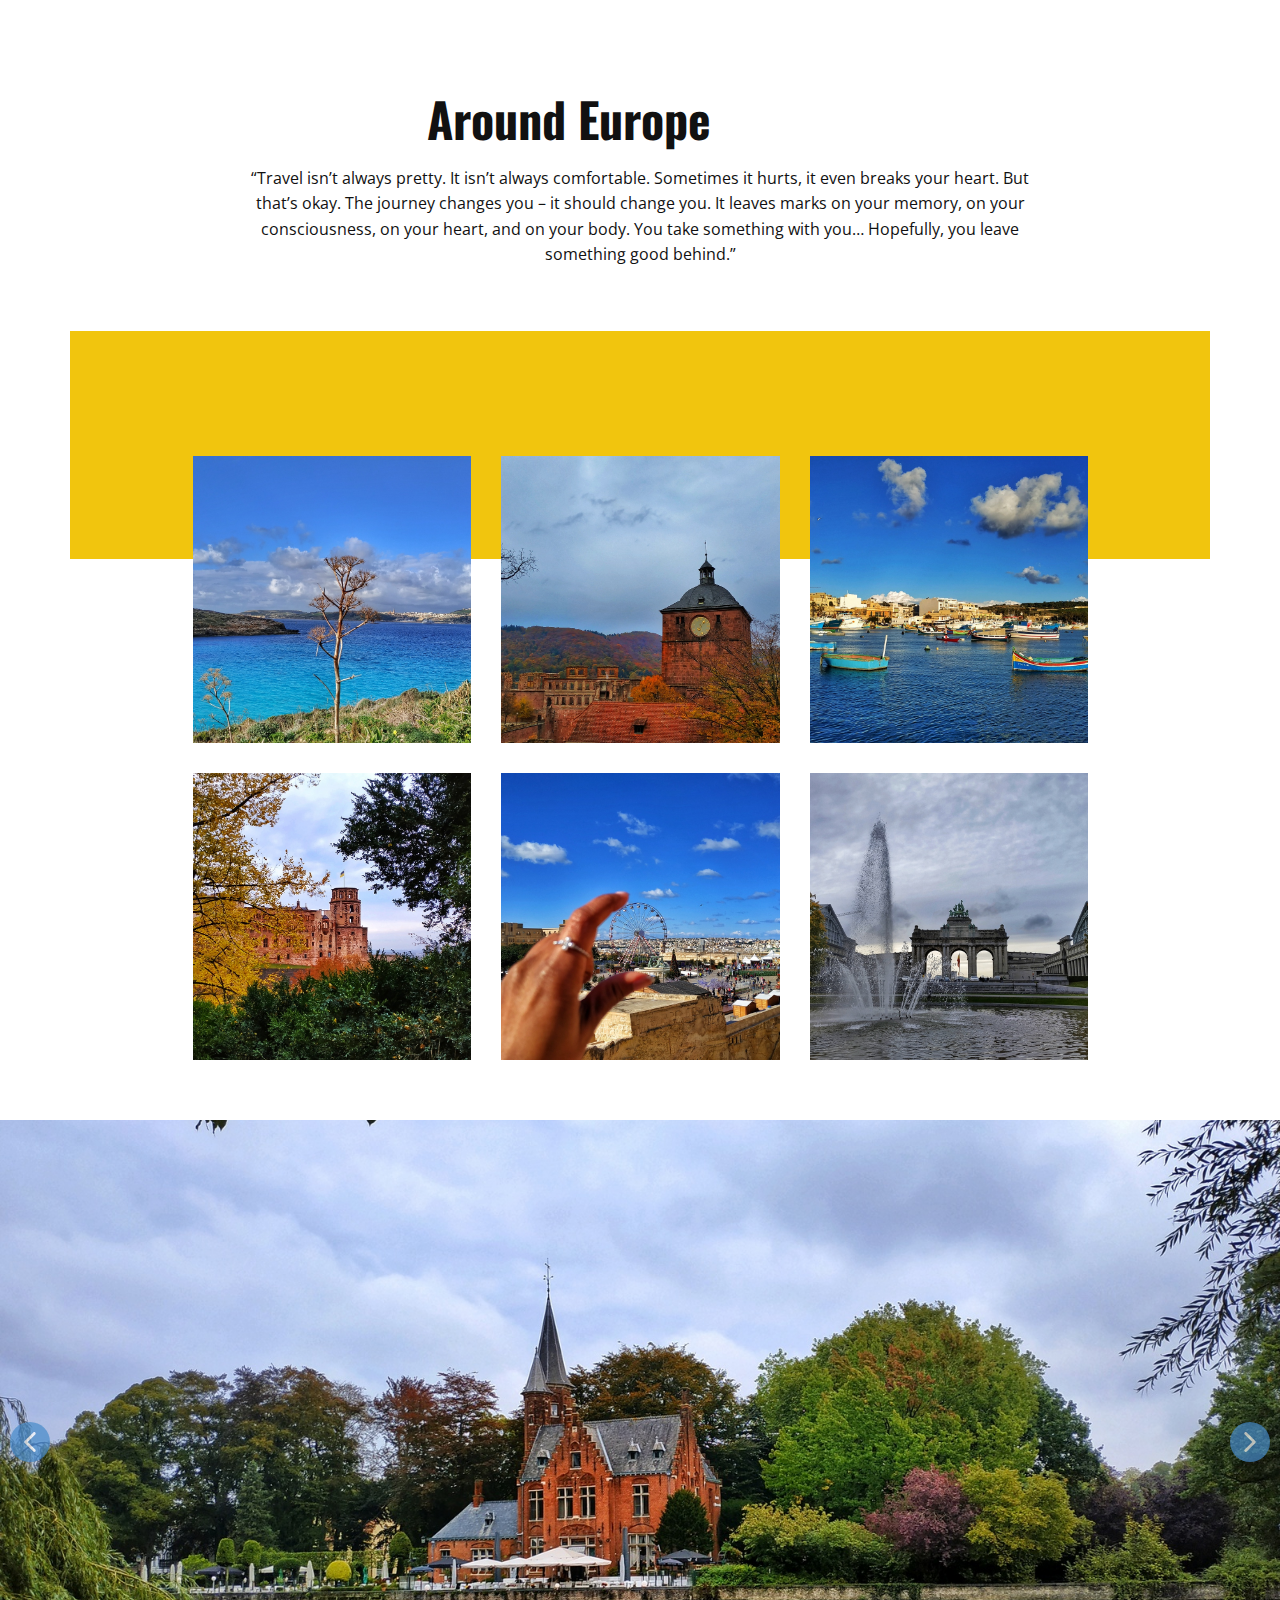
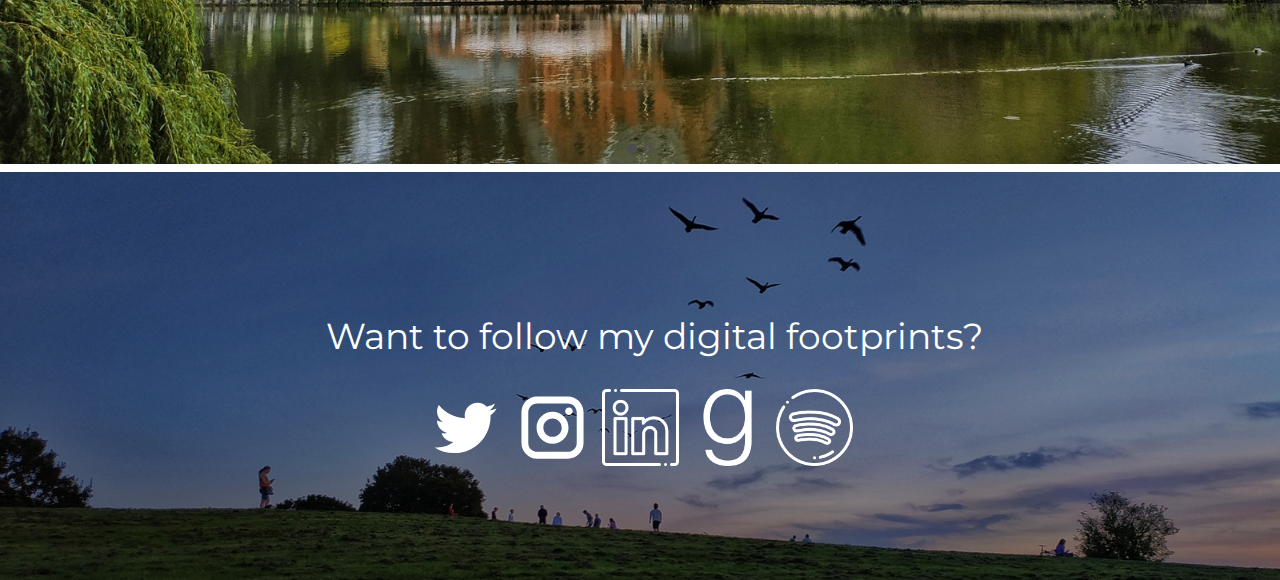
<file: photo-page.html>
<!DOCTYPE html>
<html style="font-size: 16px;">
  <head>
    <meta name="viewport" content="width=device-width, initial-scale=1.0">
    <meta charset="utf-8">
    <meta name="keywords" content="Best places to hike and trek in the world., Our Perfect Team, Sony World Photography Awards, Subscribe to our Newsletter">
    <meta name="description" content="">
    <meta name="page_type" content="np-template-header-footer-from-plugin">
    <title>photo page</title>
    <link rel="stylesheet" href="nicepage.css" media="screen">
<link rel="stylesheet" href="photo-page.css" media="screen">
    <script class="u-script" type="text/javascript" src="jquery.js" defer=""></script>
    <script class="u-script" type="text/javascript" src="nicepage.js" defer=""></script>
    <meta name="generator" content="Nicepage 4.6.2, nicepage.com">
    <link id="u-theme-google-font" rel="stylesheet" href="https://fonts.googleapis.com/css?family=Roboto:100,100i,300,300i,400,400i,500,500i,700,700i,900,900i|Open+Sans:300,300i,400,400i,500,500i,600,600i,700,700i,800,800i">
    <link id="u-page-google-font" rel="stylesheet" href="https://fonts.googleapis.com/css?family=Oswald:200,300,400,500,600,700|Montserrat:100,100i,200,200i,300,300i,400,400i,500,500i,600,600i,700,700i,800,800i,900,900i">
    
    
    
    
    
    
    
    
    <script type="application/ld+json">{
		"@context": "http://schema.org",
		"@type": "Organization",
		"name": "photo pg"
}</script>
    <meta name="theme-color" content="#478ac9">
    <meta property="og:title" content="photo page">
    <meta property="og:description" content="">
    <meta property="og:type" content="website">
  </head>
  <body class="u-body u-overlap u-xl-mode">
    <section class="u-clearfix u-image u-section-1" id="carousel_6ced" data-image-width="4000" data-image-height="2250">
      <div class="u-clearfix u-sheet u-sheet-1">
        <div class="u-align-right u-border-10 u-border-palette-3-base u-container-style u-group u-group-1">
          <div class="u-container-layout u-container-layout-1">
            <h3 class="u-align-center u-custom-font u-font-oswald u-text u-text-palette-3-base u-text-1"> Finding beauty in little things,&nbsp;<br>loo​​​king at them with kindness,&nbsp;&nbsp;<br>&amp; sharing them with the world.
            </h3>
          </div>
        </div>
      </div>
    </section>
    <section class="u-align-center u-clearfix u-valign-middle-lg u-valign-middle-xl u-section-2" id="carousel_7cce">
      <h2 class="u-custom-font u-font-oswald u-text u-text-1"> To create.&nbsp;<br>To express.
      </h2>
      <p class="u-text u-text-2"> "Photography is a way of feeling, of touching, of loving. What you have caught on film is captured forever…it remembers little things, long after you have forgotten everything."</p>
      <div class="u-palette-3-base u-shape u-shape-rectangle u-shape-1"></div>
      <div class="u-layout-grid u-list u-list-1">
        <div class="u-repeater u-repeater-1">
          <div class="u-align-center u-container-style u-list-item u-repeater-item">
            <div class="u-container-layout u-similar-container u-valign-top-md u-container-layout-1">
              <img class="u-image u-image-1" src="images/IMG_20180621_171321_1-03.jpeg" data-image-width="2250" data-image-height="3335">
            </div>
          </div>
          <div class="u-align-center u-container-style u-list-item u-repeater-item">
            <div class="u-container-layout u-similar-container u-valign-top-md u-container-layout-2">
              <img class="u-image u-image-2" src="images/IMG_20191226_132156-03.jpeg" data-image-width="1197" data-image-height="1600">
            </div>
          </div>
          <div class="u-align-center u-container-style u-list-item u-repeater-item">
            <div class="u-container-layout u-similar-container u-valign-top-md u-container-layout-3">
              <img class="u-image u-image-3" src="images/IMG_20180621_180743-03.jpeg" data-image-width="1072" data-image-height="1600">
            </div>
          </div>
        </div>
      </div>
    </section>
    <section class="u-align-center u-clearfix u-valign-middle-lg u-valign-middle-md u-valign-middle-sm u-valign-middle-xl u-section-3" id="carousel_7051">
      <div class="u-carousel u-expanded-width-lg u-expanded-width-md u-expanded-width-xl u-gallery u-gallery-slider u-layout-carousel u-lightbox u-no-transition u-show-text-on-hover u-gallery-1" data-interval="5000" data-u-ride="carousel" id="carousel-2eb2">
        <ol class="u-absolute-hcenter u-carousel-indicators u-carousel-indicators-1">
          <li data-u-target="#carousel-2eb2" data-u-slide-to="0" class="u-active u-grey-70 u-shape-circle" style="width: 10px; height: 10px;"></li>
          <li data-u-target="#carousel-2eb2" data-u-slide-to="1" class="u-grey-70 u-shape-circle" style="width: 10px; height: 10px;"></li>
        </ol>
        <div class="u-carousel-inner u-gallery-inner u-gallery-inner-1" role="listbox">
          <div class="u-active u-carousel-item u-effect-fade u-gallery-item u-shape-rectangle u-carousel-item-1">
            <div class="u-back-slide" data-image-width="3931" data-image-height="2250">
              <img class="u-back-image u-expanded" src="images/IMG_20181110_131332-02.jpeg">
            </div>
            
          </div>
          <div class="u-carousel-item u-effect-fade u-gallery-item u-shape-rectangle u-carousel-item-2">
            <div class="u-back-slide" data-image-width="1600" data-image-height="846">
              <img class="u-back-image u-expanded" src="images/IMG_20191108_165325-03.jpeg">
            </div>
            
          </div>
        </div>
        <a class="u-absolute-vcenter u-carousel-control u-carousel-control-prev u-grey-70 u-icon-circle u-opacity u-opacity-70 u-spacing-10 u-text-white u-carousel-control-1" href="#carousel-2eb2" role="button" data-u-slide="prev">
          <span aria-hidden="true">
            <svg viewBox="0 0 451.847 451.847"><path d="M97.141,225.92c0-8.095,3.091-16.192,9.259-22.366L300.689,9.27c12.359-12.359,32.397-12.359,44.751,0
c12.354,12.354,12.354,32.388,0,44.748L173.525,225.92l171.903,171.909c12.354,12.354,12.354,32.391,0,44.744
c-12.354,12.365-32.386,12.365-44.745,0l-194.29-194.281C100.226,242.115,97.141,234.018,97.141,225.92z"></path></svg>
          </span>
          <span class="sr-only">
            <svg viewBox="0 0 451.847 451.847"><path d="M97.141,225.92c0-8.095,3.091-16.192,9.259-22.366L300.689,9.27c12.359-12.359,32.397-12.359,44.751,0
c12.354,12.354,12.354,32.388,0,44.748L173.525,225.92l171.903,171.909c12.354,12.354,12.354,32.391,0,44.744
c-12.354,12.365-32.386,12.365-44.745,0l-194.29-194.281C100.226,242.115,97.141,234.018,97.141,225.92z"></path></svg>
          </span>
        </a>
        <a class="u-absolute-vcenter u-carousel-control u-carousel-control-next u-grey-70 u-icon-circle u-opacity u-opacity-70 u-spacing-10 u-text-white u-carousel-control-2" href="#carousel-2eb2" role="button" data-u-slide="next">
          <span aria-hidden="true">
            <svg viewBox="0 0 451.846 451.847"><path d="M345.441,248.292L151.154,442.573c-12.359,12.365-32.397,12.365-44.75,0c-12.354-12.354-12.354-32.391,0-44.744
L278.318,225.92L106.409,54.017c-12.354-12.359-12.354-32.394,0-44.748c12.354-12.359,32.391-12.359,44.75,0l194.287,194.284
c6.177,6.18,9.262,14.271,9.262,22.366C354.708,234.018,351.617,242.115,345.441,248.292z"></path></svg>
          </span>
          <span class="sr-only">
            <svg viewBox="0 0 451.846 451.847"><path d="M345.441,248.292L151.154,442.573c-12.359,12.365-32.397,12.365-44.75,0c-12.354-12.354-12.354-32.391,0-44.744
L278.318,225.92L106.409,54.017c-12.354-12.359-12.354-32.394,0-44.748c12.354-12.359,32.391-12.359,44.75,0l194.287,194.284
c6.177,6.18,9.262,14.271,9.262,22.366C354.708,234.018,351.617,242.115,345.441,248.292z"></path></svg>
          </span>
        </a>
      </div>
    </section>
    <section class="u-align-center u-clearfix u-valign-top-md u-section-4" id="carousel_c06f">
      <div class="u-clearfix u-sheet u-sheet-1">
        <div class="u-align-center u-container-style u-group u-group-1">
          <div class="u-container-layout u-valign-middle-lg u-valign-middle-md u-valign-middle-sm u-valign-middle-xl u-container-layout-1">
            <h2 class="u-custom-font u-font-oswald u-text u-text-1">Around Asia</h2>
            <p class="u-text u-text-2"> ‘Travelling – it leaves you speechless, then turns you into a storyteller.’</p>
          </div>
        </div>
        <div class="u-expanded-width u-palette-3-base u-shape u-shape-rectangle u-shape-1"></div>
        <div class="u-gallery u-layout-grid u-lightbox u-show-text-on-hover u-gallery-1">
          <div class="u-gallery-inner u-gallery-inner-1">
            <div class="u-effect-fade u-gallery-item">
              <div class="u-back-slide" data-image-width="1600" data-image-height="933">
                <img class="u-back-image u-expanded u-back-image-1" src="images/IMG_20180620_173721-03.jpeg">
              </div>
              <div class="u-over-slide u-shading u-over-slide-1">
                <h3 class="u-gallery-heading"></h3>
                <p class="u-gallery-text"></p>
              </div>
            </div>
            <div class="u-effect-fade u-gallery-item">
              <div class="u-back-slide" data-image-width="1600" data-image-height="993">
                <img class="u-back-image u-expanded u-back-image-2" src="images/IMG_20180620_172156-01.jpeg">
              </div>
              <div class="u-over-slide u-shading u-over-slide-2">
                <h3 class="u-gallery-heading"></h3>
                <p class="u-gallery-text"></p>
              </div>
            </div>
            <div class="u-effect-fade u-gallery-item">
              <div class="u-back-slide" data-image-width="2209" data-image-height="3269">
                <img class="u-back-image u-expanded u-back-image-3" src="images/IMG_20180621_180703-01.jpeg">
              </div>
              <div class="u-over-slide u-shading u-over-slide-3">
                <h3 class="u-gallery-heading"></h3>
                <p class="u-gallery-text"></p>
              </div>
            </div>
            <div class="u-effect-fade u-gallery-item">
              <div class="u-back-slide" data-image-width="1076" data-image-height="1600">
                <img class="u-back-image u-expanded u-back-image-4" src="images/IMG_20180622_134109-02.jpeg">
              </div>
              <div class="u-over-slide u-shading u-over-slide-4">
                <h3 class="u-gallery-heading"></h3>
                <p class="u-gallery-text"></p>
              </div>
            </div>
            <div class="u-effect-fade u-gallery-item u-gallery-item-5" data-image-width="287" data-image-height="215">
              <div class="u-back-slide" data-image-width="1600" data-image-height="900">
                <img class="u-back-image u-expanded u-back-image-5" src="images/IMG_20180621_182305-01.jpeg">
              </div>
              <div class="u-over-slide u-shading u-over-slide-5">
                <h3 class="u-gallery-heading" style="background-image: none;"></h3>
                <p class="u-gallery-text" style="background-image: none;"></p>
              </div>
            </div>
            <div class="u-effect-fade u-gallery-item u-gallery-item-6" data-image-width="2520" data-image-height="1463">
              <div class="u-back-slide" data-image-width="1113" data-image-height="1600">
                <img class="u-back-image u-expanded u-back-image-6" src="images/IMG_20180619_134735-02.jpeg">
              </div>
              <div class="u-over-slide u-shading u-over-slide-6">
                <h3 class="u-gallery-heading" style="background-image: none;"></h3>
                <p class="u-gallery-text" style="background-image: none;"></p>
              </div>
            </div>
          </div>
        </div>
      </div>
    </section>
    <section class="u-align-center u-clearfix u-valign-top-md u-section-5" id="carousel_ca61">
      <div class="u-clearfix u-sheet u-sheet-1">
        <div class="u-align-center u-container-style u-group u-group-1">
          <div class="u-container-layout u-valign-middle u-container-layout-1">
            <h2 class="u-custom-font u-font-oswald u-text u-text-1">Around Europe</h2>
            <p class="u-text u-text-2"> “Travel isn’t always pretty. It isn’t always comfortable. Sometimes it hurts, it even breaks your heart. But that’s okay.&nbsp;The journey changes you – it should change you.&nbsp;It leaves marks on your memory, on your consciousness, on your heart, and on your body. You take something with you… Hopefully, you leave something good behind.”</p>
          </div>
        </div>
        <div class="u-expanded-width u-palette-3-base u-shape u-shape-rectangle u-shape-1"></div>
        <div class="u-gallery u-layout-grid u-lightbox u-show-text-on-hover u-gallery-1" id="carousel-c0fc">
          <div class="u-gallery-inner u-gallery-inner-1" role="listbox">
            <div class="u-effect-fade u-gallery-item u-gallery-item-1">
              <div class="u-back-slide" data-image-width="1600" data-image-height="900">
                <img class="u-back-image u-expanded u-back-image-1" src="images/IMG_20191227_103503-01.jpeg">
              </div>
              <div class="u-align-center u-over-slide u-shading u-over-slide-1">
                <h3 class="u-gallery-heading"></h3>
                <p class="u-gallery-text"></p>
              </div>
            </div>
            <div class="u-effect-fade u-gallery-item u-gallery-item-2">
              <div class="u-back-slide" data-image-width="1600" data-image-height="919">
                <img class="u-back-image u-expanded u-back-image-2" src="images/IMG_20181110_132728-02.jpeg">
              </div>
              <div class="u-align-center u-over-slide u-shading u-over-slide-2">
                <h3 class="u-gallery-heading"></h3>
                <p class="u-gallery-text"></p>
              </div>
            </div>
            <div class="u-effect-fade u-gallery-item u-gallery-item-3">
              <div class="u-back-slide" data-image-width="1600" data-image-height="900">
                <img class="u-back-image u-expanded u-back-image-3" src="images/IMG_20191228_155902-02.jpeg">
              </div>
              <div class="u-align-center u-over-slide u-shading u-over-slide-3">
                <h3 class="u-gallery-heading"></h3>
                <p class="u-gallery-text"></p>
              </div>
            </div>
            <div class="u-effect-fade u-gallery-item u-gallery-item-4">
              <div class="u-back-slide" data-image-width="3557" data-image-height="2114">
                <img class="u-back-image u-expanded u-back-image-4" src="images/IMG_20181110_125338-03.jpeg">
              </div>
              <div class="u-align-center u-over-slide u-shading u-over-slide-4">
                <h3 class="u-gallery-heading"></h3>
                <p class="u-gallery-text"></p>
              </div>
            </div>
            <div class="u-effect-fade u-gallery-item u-gallery-item-5" data-image-width="287" data-image-height="215">
              <div class="u-back-slide" data-image-width="4000" data-image-height="2250">
                <img class="u-back-image u-expanded u-back-image-5" src="images/IMG_20191229_121650-02.jpeg">
              </div>
              <div class="u-align-center u-over-slide u-shading u-over-slide-5">
                <h3 class="u-gallery-heading" style="background-image: none;"></h3>
                <p class="u-gallery-text" style="background-image: none;"></p>
              </div>
            </div>
            <div class="u-effect-fade u-gallery-item u-gallery-item-6" data-image-width="2520" data-image-height="1463">
              <div class="u-back-slide" data-image-width="4000" data-image-height="2250">
                <img class="u-back-image u-expanded u-back-image-6" src="images/IMG_20191019_165104-04.jpeg">
              </div>
              <div class="u-align-center u-over-slide u-shading u-over-slide-6">
                <h3 class="u-gallery-heading" style="background-image: none;"></h3>
                <p class="u-gallery-text" style="background-image: none;"></p>
              </div>
            </div>
          </div>
        </div>
      </div>
    </section>
    <section class="u-align-center u-clearfix u-valign-middle-lg u-valign-middle-xl u-section-6" id="carousel_a6ef">
      <div class="u-carousel u-expanded-width u-gallery u-gallery-slider u-layout-carousel u-lightbox u-no-transition u-show-text-on-hover u-gallery-1" data-interval="5000" data-u-ride="carousel" id="carousel-9520">
        <ol class="u-absolute-hcenter u-carousel-indicators u-carousel-indicators-1">
          <li data-u-target="#carousel-9520" data-u-slide-to="0" class="u-active u-grey-70 u-shape-circle" style="width: 10px; height: 10px;"></li>
          <li data-u-target="#carousel-9520" data-u-slide-to="1" class="u-grey-70 u-shape-circle" style="width: 10px; height: 10px;"></li>
        </ol>
        <div class="u-carousel-inner u-gallery-inner u-gallery-inner-1" role="listbox">
          <div class="u-active u-carousel-item u-effect-fade u-gallery-item u-shape-rectangle u-carousel-item-1">
            <div class="u-back-slide" data-image-width="1600" data-image-height="900">
              <img class="u-back-image u-expanded" src="images/IMG_20191005_110154-03.jpeg">
            </div>
            
          </div>
          <div class="u-carousel-item u-effect-fade u-gallery-item u-shape-rectangle u-carousel-item-2">
            <div class="u-back-slide" data-image-width="4000" data-image-height="2250">
              <img class="u-back-image u-expanded" src="images/IMG_20191225_150134-02.jpeg">
            </div>
           
          </div>
        </div>
        <a class="u-absolute-vcenter u-carousel-control u-carousel-control-prev u-icon-circle u-opacity u-opacity-70 u-palette-1-base u-spacing-10 u-carousel-control-1" href="#carousel-9520" role="button" data-u-slide="prev">
          <span aria-hidden="true">
            <svg viewBox="0 0 451.847 451.847"><path d="M97.141,225.92c0-8.095,3.091-16.192,9.259-22.366L300.689,9.27c12.359-12.359,32.397-12.359,44.751,0
c12.354,12.354,12.354,32.388,0,44.748L173.525,225.92l171.903,171.909c12.354,12.354,12.354,32.391,0,44.744
c-12.354,12.365-32.386,12.365-44.745,0l-194.29-194.281C100.226,242.115,97.141,234.018,97.141,225.92z"></path></svg>
          </span>
          <span class="sr-only">
            <svg viewBox="0 0 451.847 451.847"><path d="M97.141,225.92c0-8.095,3.091-16.192,9.259-22.366L300.689,9.27c12.359-12.359,32.397-12.359,44.751,0
c12.354,12.354,12.354,32.388,0,44.748L173.525,225.92l171.903,171.909c12.354,12.354,12.354,32.391,0,44.744
c-12.354,12.365-32.386,12.365-44.745,0l-194.29-194.281C100.226,242.115,97.141,234.018,97.141,225.92z"></path></svg>
          </span>
        </a>
        <a class="u-absolute-vcenter u-carousel-control u-carousel-control-next u-icon-circle u-opacity u-opacity-70 u-palette-1-base u-spacing-10 u-text-white u-carousel-control-2" href="#carousel-9520" role="button" data-u-slide="next">
          <span aria-hidden="true">
            <svg viewBox="0 0 451.846 451.847"><path d="M345.441,248.292L151.154,442.573c-12.359,12.365-32.397,12.365-44.75,0c-12.354-12.354-12.354-32.391,0-44.744
L278.318,225.92L106.409,54.017c-12.354-12.359-12.354-32.394,0-44.748c12.354-12.359,32.391-12.359,44.75,0l194.287,194.284
c6.177,6.18,9.262,14.271,9.262,22.366C354.708,234.018,351.617,242.115,345.441,248.292z"></path></svg>
          </span>
          <span class="sr-only">
            <svg viewBox="0 0 451.846 451.847"><path d="M345.441,248.292L151.154,442.573c-12.359,12.365-32.397,12.365-44.75,0c-12.354-12.354-12.354-32.391,0-44.744
L278.318,225.92L106.409,54.017c-12.354-12.359-12.354-32.394,0-44.748c12.354-12.359,32.391-12.359,44.75,0l194.287,194.284
c6.177,6.18,9.262,14.271,9.262,22.366C354.708,234.018,351.617,242.115,345.441,248.292z"></path></svg>
          </span>
        </a>
      </div>
    </section>
    <section class="u-align-center u-border-8 u-border-no-bottom u-border-no-left u-border-no-right u-border-white u-clearfix u-image u-shading u-section-7" src="" data-image-width="3915" data-image-height="2206" id="sec-521c">
      <div class="u-align-left u-clearfix u-sheet u-sheet-1">
        <p class="u-custom-font u-font-montserrat u-text u-text-1">Want to follow my digital footprints? </p>
        <div class="u-social-icons u-spacing-10 u-social-icons-1">
          <a class="u-social-url" title="twitter" target="_blank" href="https://twitter.com/Nawrin_B"><span class="u-icon u-social-icon u-social-twitter u-text-white u-icon-1"><svg class="u-svg-link" preserveAspectRatio="xMidYMin slice" viewBox="0 0 112 112" style=""><use xmlns:xlink="http://www.w3.org/1999/xlink" xlink:href="#svg-3665"></use></svg><svg class="u-svg-content" viewBox="0 0 112 112" x="0" y="0" id="svg-3665"><path fill="currentColor" d="M92.2,38.2c0,0.8,0,1.6,0,2.3c0,24.3-18.6,52.4-52.6,52.4c-10.6,0.1-20.2-2.9-28.5-8.2
	c1.4,0.2,2.9,0.2,4.4,0.2c8.7,0,16.7-2.9,23-7.9c-8.1-0.2-14.9-5.5-17.3-12.8c1.1,0.2,2.4,0.2,3.4,0.2c1.6,0,3.3-0.2,4.8-0.7
	c-8.4-1.6-14.9-9.2-14.9-18c0-0.2,0-0.2,0-0.2c2.5,1.4,5.4,2.2,8.4,2.3c-5-3.3-8.3-8.9-8.3-15.4c0-3.4,1-6.5,2.5-9.2
	c9.1,11.1,22.7,18.5,38,19.2c-0.2-1.4-0.4-2.8-0.4-4.3c0.1-10,8.3-18.2,18.5-18.2c5.4,0,10.1,2.2,13.5,5.7c4.3-0.8,8.1-2.3,11.7-4.5
	c-1.4,4.3-4.3,7.9-8.1,10.1c3.7-0.4,7.3-1.4,10.6-2.9C98.9,32.3,95.7,35.5,92.2,38.2z"></path></svg></span>
          </a>
          <a class="u-social-url" title="instagram" target="_blank" href="https://www.instagram.com/nawrin.boshra.moon/"><span class="u-icon u-social-icon u-social-instagram u-text-white u-icon-2"><svg class="u-svg-link" preserveAspectRatio="xMidYMin slice" viewBox="0 0 112 112" style=""><use xmlns:xlink="http://www.w3.org/1999/xlink" xlink:href="#svg-947b"></use></svg><svg class="u-svg-content" viewBox="0 0 112 112" x="0" y="0" id="svg-947b"><path fill="currentColor" d="M55.9,32.9c-12.8,0-23.2,10.4-23.2,23.2s10.4,23.2,23.2,23.2s23.2-10.4,23.2-23.2S68.7,32.9,55.9,32.9z
	 M55.9,69.4c-7.4,0-13.3-6-13.3-13.3c-0.1-7.4,6-13.3,13.3-13.3s13.3,6,13.3,13.3C69.3,63.5,63.3,69.4,55.9,69.4z"></path><path fill="#FFFFFF" d="M79.7,26.8c-3,0-5.4,2.5-5.4,5.4s2.5,5.4,5.4,5.4c3,0,5.4-2.5,5.4-5.4S82.7,26.8,79.7,26.8z"></path><path fill="currentColor" d="M78.2,11H33.5C21,11,10.8,21.3,10.8,33.7v44.7c0,12.6,10.2,22.8,22.7,22.8h44.7c12.6,0,22.7-10.2,22.7-22.7
	V33.7C100.8,21.1,90.6,11,78.2,11z M91,78.4c0,7.1-5.8,12.8-12.8,12.8H33.5c-7.1,0-12.8-5.8-12.8-12.8V33.7
	c0-7.1,5.8-12.8,12.8-12.8h44.7c7.1,0,12.8,5.8,12.8,12.8V78.4z"></path></svg></span>
          </a>
          <a class="u-social-url" target="_blank" data-type="Custom" title="linkedin" href="https://www.linkedin.com/in/nawrin-boshra/"><span class="u-file-icon u-icon u-social-custom u-social-icon u-text-white u-icon-3"><img src="images/25.png" alt=""></span>
          </a>
          <a class="u-social-url" target="_blank" data-type="Custom" title="Custom" href="https://www.goodreads.com/goodreadscomnawrin_boshra_moon"><span class="u-file-icon u-icon u-social-custom u-social-icon u-text-white u-icon-4"><img src="images/26.png" alt=""></span>
          </a>
          <a class="u-social-url" target="_blank" data-type="Custom" title="spotify" href="https://open.spotify.com/user/31rczalwalm5hc3yw4sa5y3ipdga?si=1b1581a2cc1f41a1"><span class="u-file-icon u-icon u-social-custom u-social-icon u-text-white u-icon-5"><img src="images/27.png" alt=""></span>
          </a>
        </div>
      </div>
    </section>
    
    
    
    
  </body>
</html>
</file>
